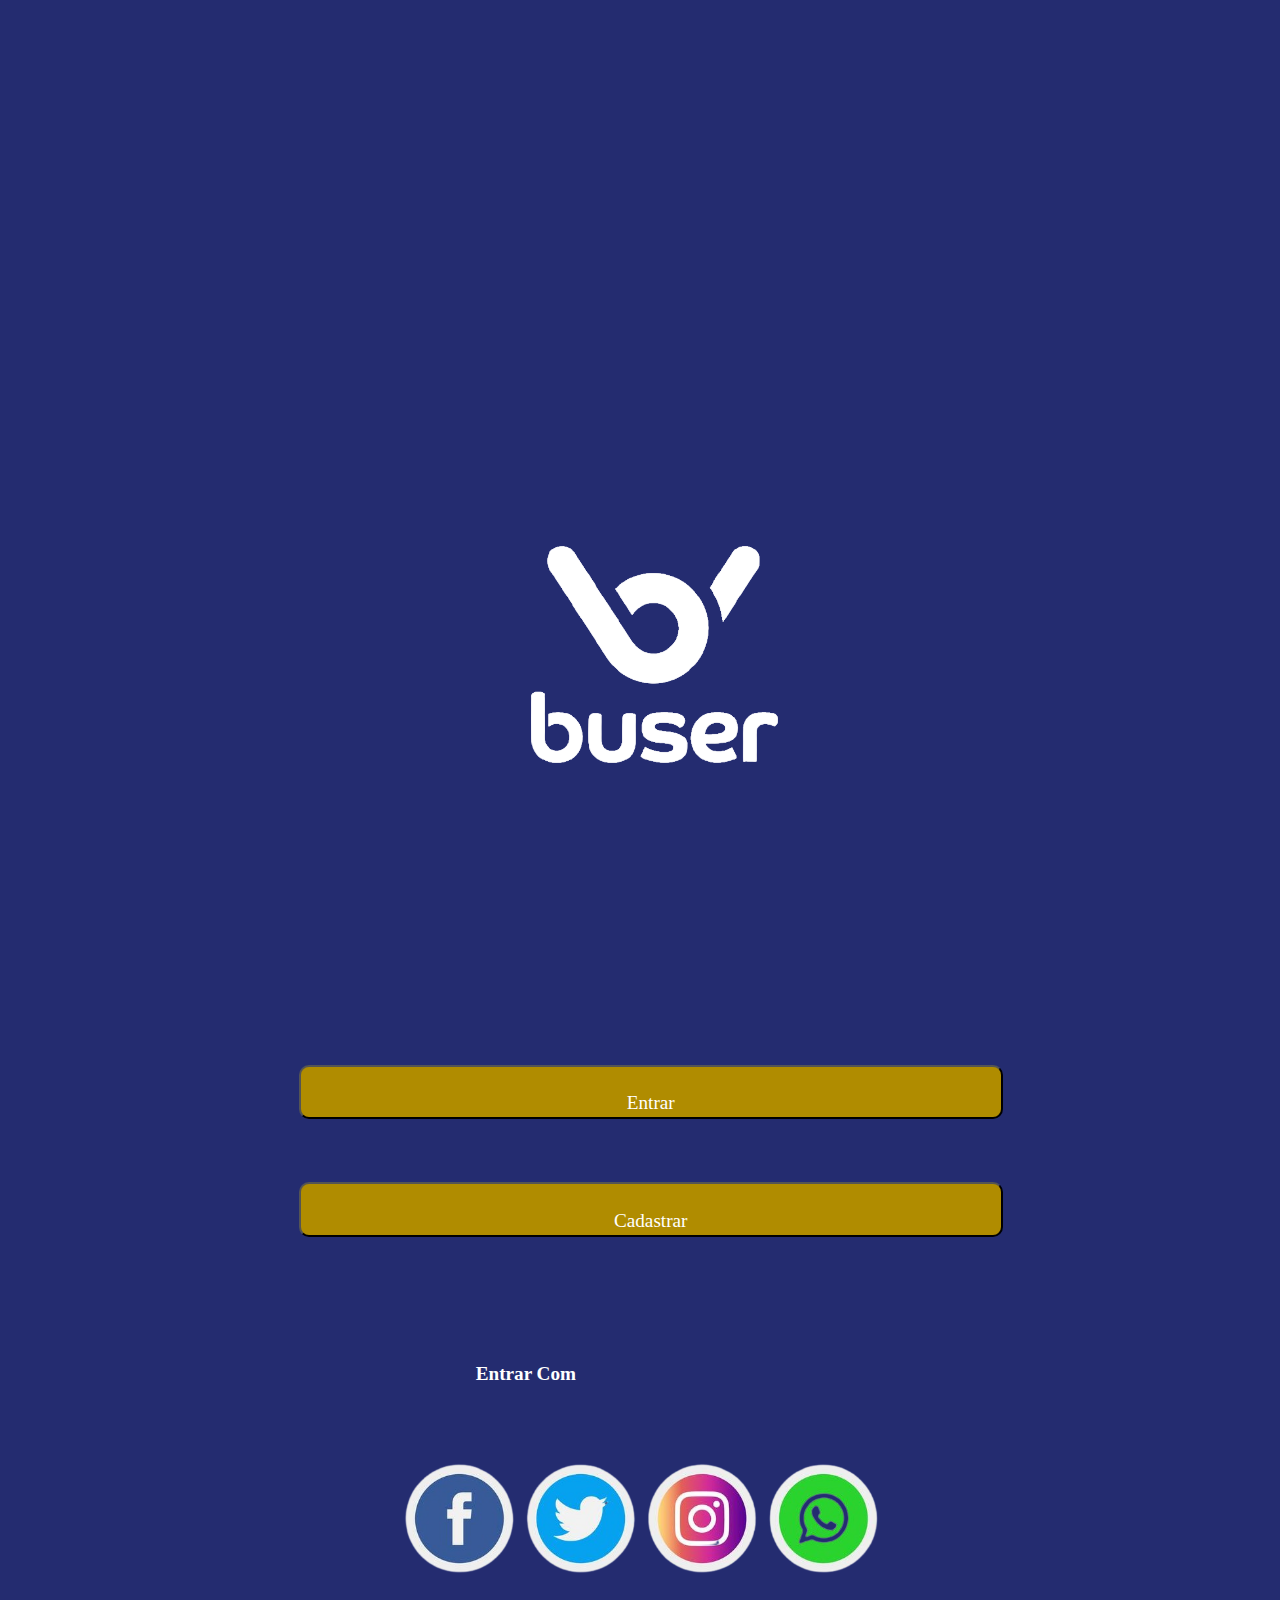
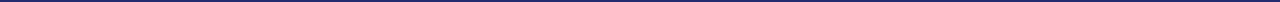
<file: index.html>
<!DOCTYPE html>
<html lang="en">
<head>
    <meta charset="UTF-8">
    <meta http-equiv="X-UA-Compatible" content="IE=edge">
    <meta name="viewport" content="width=device-width, initial-scale=1.0">
    <link rel="stylesheet" href="CSS/style.css">
    <title>Document</title>
</head>
<body>
    <div>
        <img id="img" src="./Imagens/logo-buser-branco-512-removebg-preview.png" alt="Logo">
    </div>
    <div>
        <a href="./index2.html"><button class="btn">Entrar</button></a>
    </div>
    <div>
       <a href="./index3.html"><button class="btn">Cadastrar</button></a> 
    </div>
    <div>
        <h1>Entrar Com</h1>
     <img id="redes"   src="./Imagens/social-media-logos-facebook-twitter-instagram-youtube-flickr-vector-pg-transparent-background-high-resolution-social-media-logos-203118723-removebg-preview.png" alt="Redes sociais">
    </div>
  
</body>
</html>
</file>
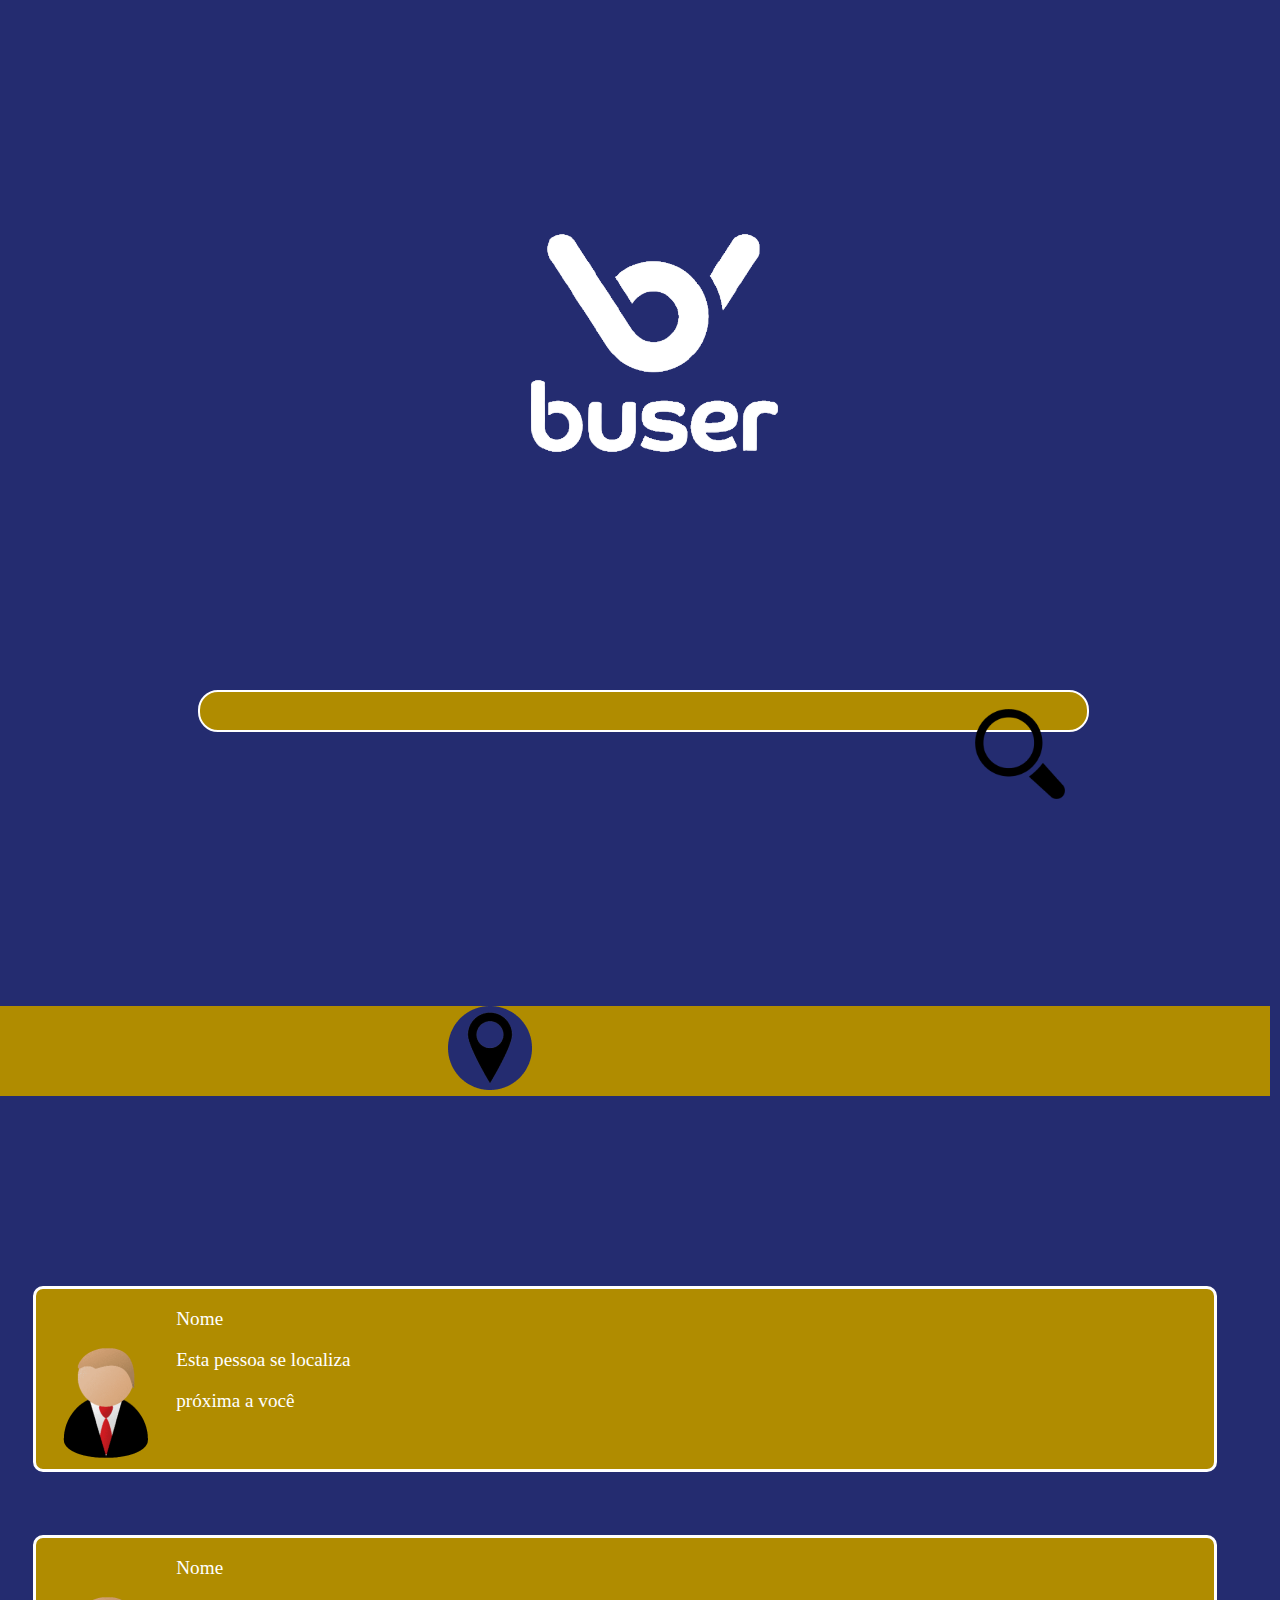
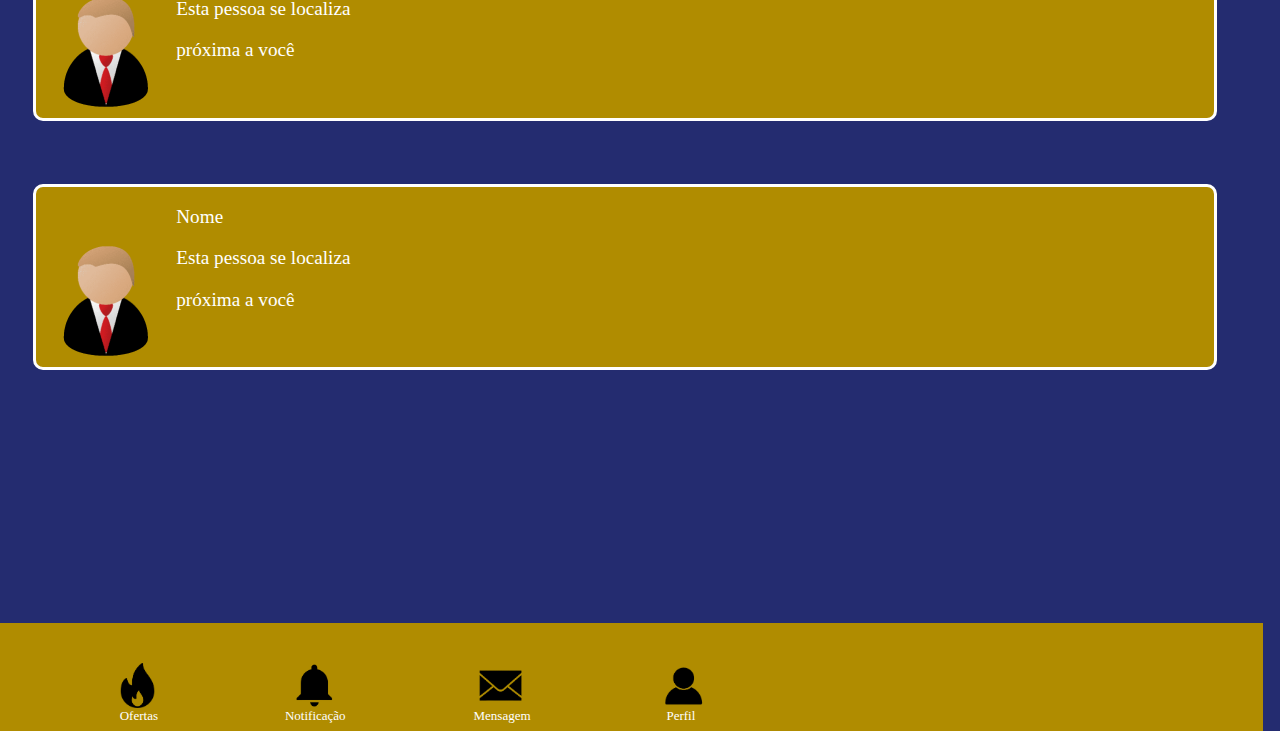
<file: index10.html>
<!DOCTYPE html>
<html lang="en">
<head>
    <meta charset="UTF-8">
    <meta http-equiv="X-UA-Compatible" content="IE=edge">
    <meta name="viewport" content="width=device-width, initial-scale=1.0">
    <link rel="stylesheet" href="CSS/style.css">
    <link rel="stylesheet" href="CSS/style4.css">
    <link rel="stylesheet" href="CSS/style9.css">
</head>
<body>
    <div id="botao">
        <a href="./index4.html"><img id="im" src="./Imagens/logo-buser-branco-512-removebg-preview.png" alt="Logo"></a>
    </div>
       
    <div >
        <input type="text">
        <div>
            <img class="lupa" src="./Imagens/png-clipart-peco-pallet-computer-icons-magnifying-glass-magnifying-glass-magnifier-стекло-removebg-preview.png" alt="lupa" >
        </div>
    </div>
    <div>
      <div id="local">
        <img id="imlo" src="./Imagens/Group 15.png" alt="localização">
      </div>
        <div class="caixaa">
            <img class="pessoa" src="./Imagens/png-transparent-cartoon-heart-person-cartoon-businessperson-male-removebg-preview 1.png" srcset="imagem das pessoas">
                <p class="de">Nome</p>
                <p class="de">Esta pessoa se localiza </p>
                <p class="de">próxima a você </p>
        </div>
        <div class="caixaa">
            <img class="pessoa" src="./Imagens/png-transparent-cartoon-heart-person-cartoon-businessperson-male-removebg-preview 1.png" srcset="imagem das pessoas">
                <p class="de">Nome</p>
                <p class="de">Esta pessoa se localiza </p>
                <p class="de">próxima a você </p>
        </div>
        <div class="caixaa">
            <img class="pessoa" src="./Imagens/png-transparent-cartoon-heart-person-cartoon-businessperson-male-removebg-preview 1.png" srcset="imagem das pessoas">
                <p class="de">Nome</p>
                <p class="de">Esta pessoa se localiza </p>
                <p class="de">próxima a você </p>
        </div>
    </div>
    <div>
        <div id="menu">
            <div class="icon">
                <img class="icon" src="./Imagens/Ofertas.png" alt="ofertas" >
                <p class="es">Ofertas</p>
            </div>
            <div class="icon">
                <img  class="icon" src="./Imagens/notificacao.png" alt="notificacao" >
                <p class="est">Notificação</p>
            </div>
            <div class="icon">
                <img class="icon" src="./Imagens/mensagem.png" alt="mensagem" >
                <p class="est">Mensagem</p>
            </div>
            <div class="icon">  
                <img class="icon" src="./Imagens/perfil.png" alt="perfil" >
                <p class="es">Perfil</p>
            </div>
          
        </div>
    </div>
   
</body>
</html>
</file>
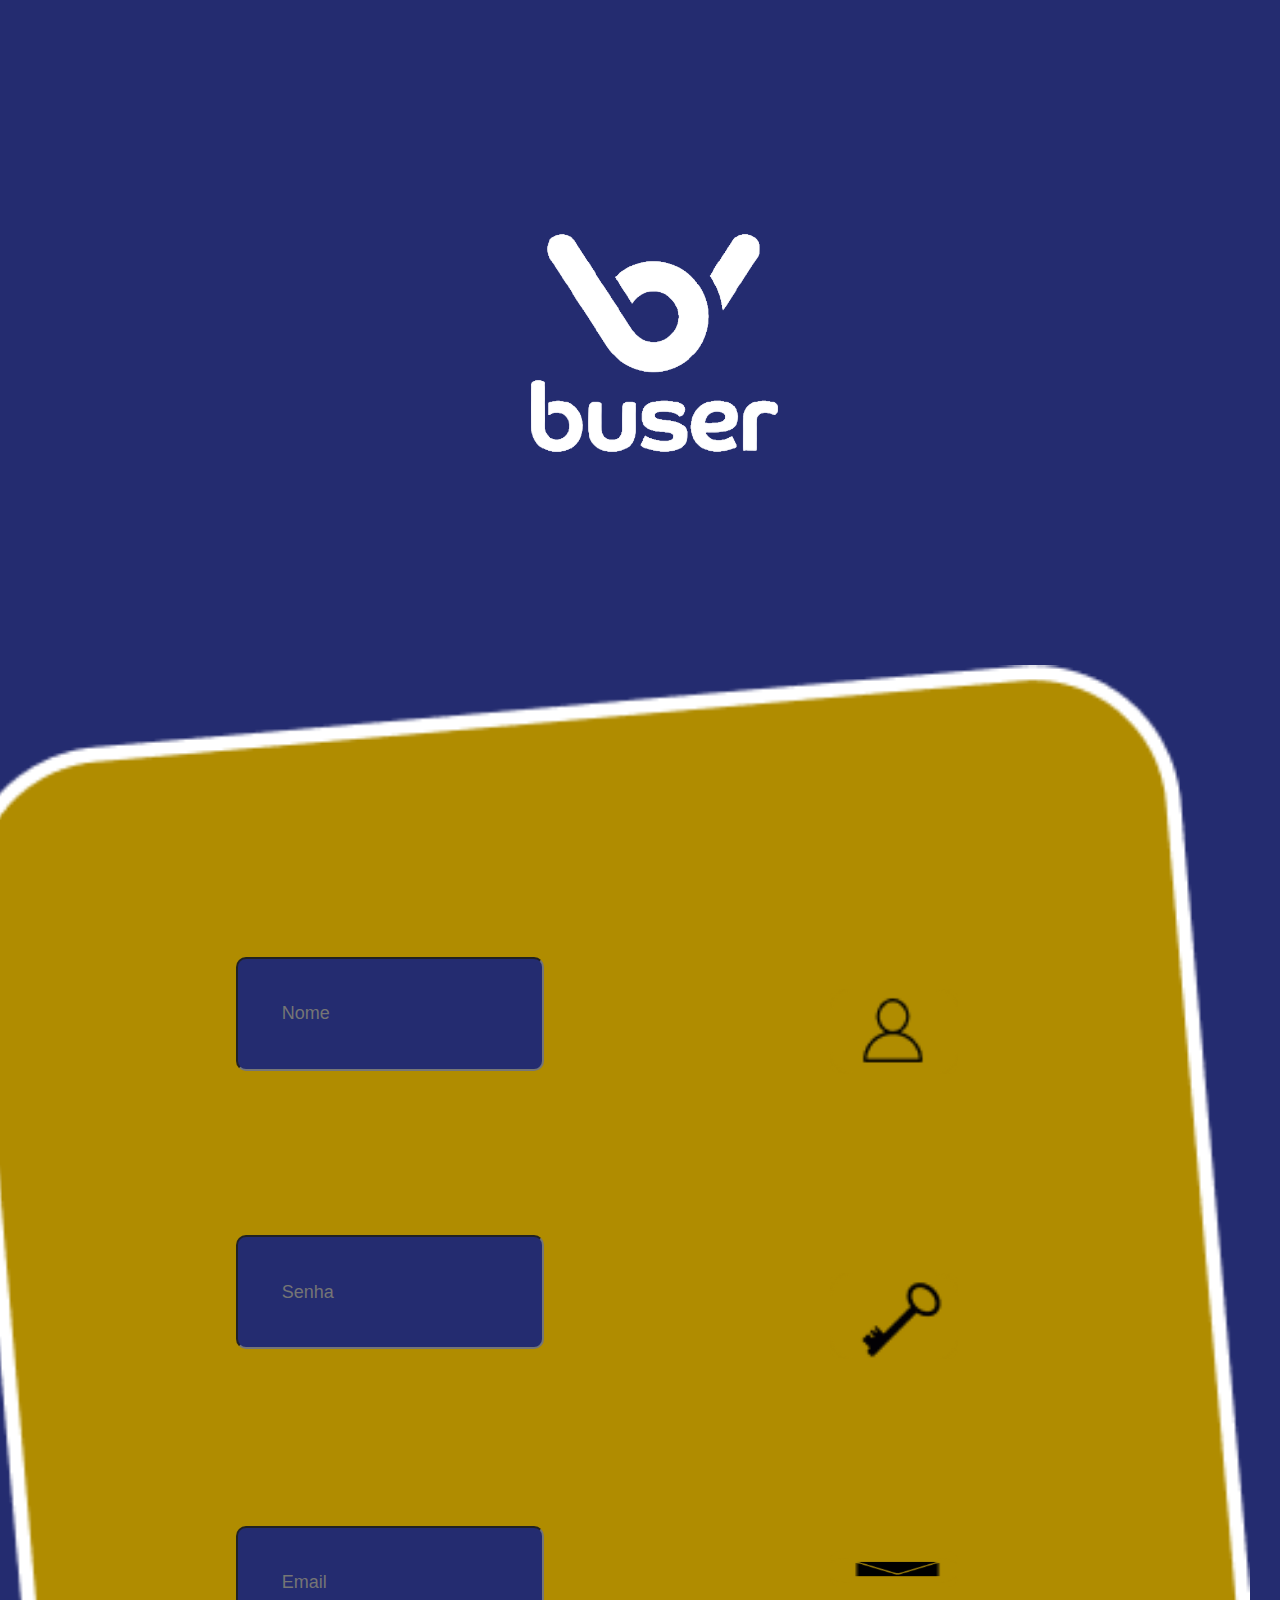
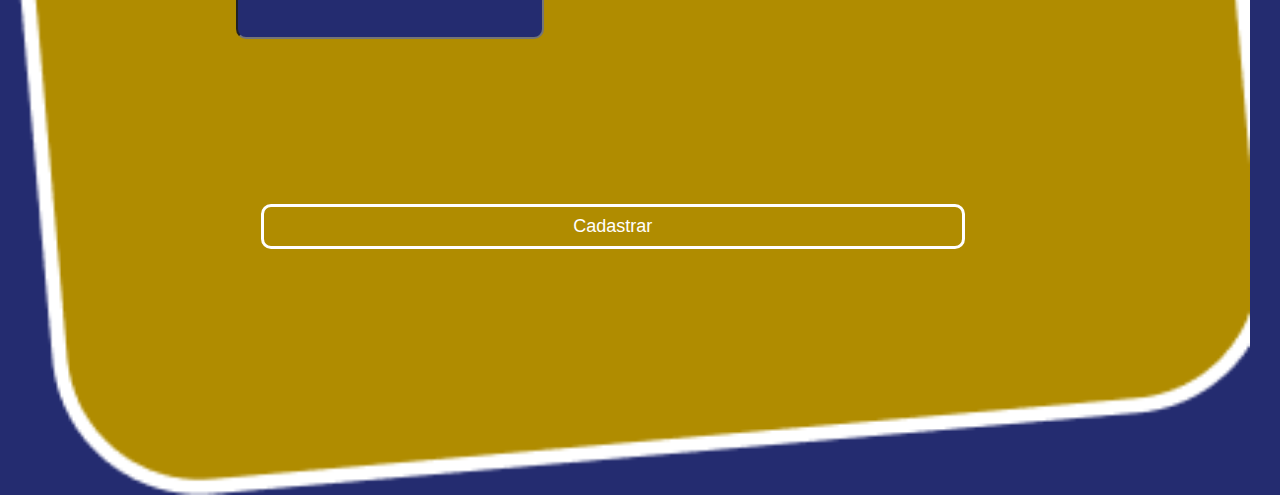
<file: index2.html>
<!DOCTYPE html>
<html lang="en">
<head>
    <meta charset="UTF-8">
    <meta http-equiv="X-UA-Compatible" content="IE=edge">
    <meta name="viewport" content="width=device-width, initial-scale=1.0">
    <link rel="stylesheet" href="CSS/style.css">
    <title>Document</title>
</head>
<body>
    <div id="botao">
        <a href="./index.html"><img id="im" src="./Imagens/logo-buser-branco-512-removebg-preview.png" alt="Logo"></a>
    </div>
    <div>
        <img id="fundo" src="./Imagens/Rectangle 3.png" alt="fundo">
        <div>
            <input id="nome" type="text" placeholder="Nome">
            <img id="figura" src="./Imagens/Group 6.png" alt="figura de pessoa">
        </div>
        <div>
            <input id="senha" type="password" placeholder="Senha">
            <img id="figurase" src="./Imagens/Group 7.png" alt="figura de pessoa">
        </div>
        <div>
            <input id="email" type="email" placeholder="Email">
            <img id="figurae" src="./Imagens/Group 8.png" alt="figura de pessoa">
        </div>
        <div>
            <a href="./index4.html"><button class="button">Cadastrar</button></a>
        </div>


    </div>
</body>
</html>
</file>
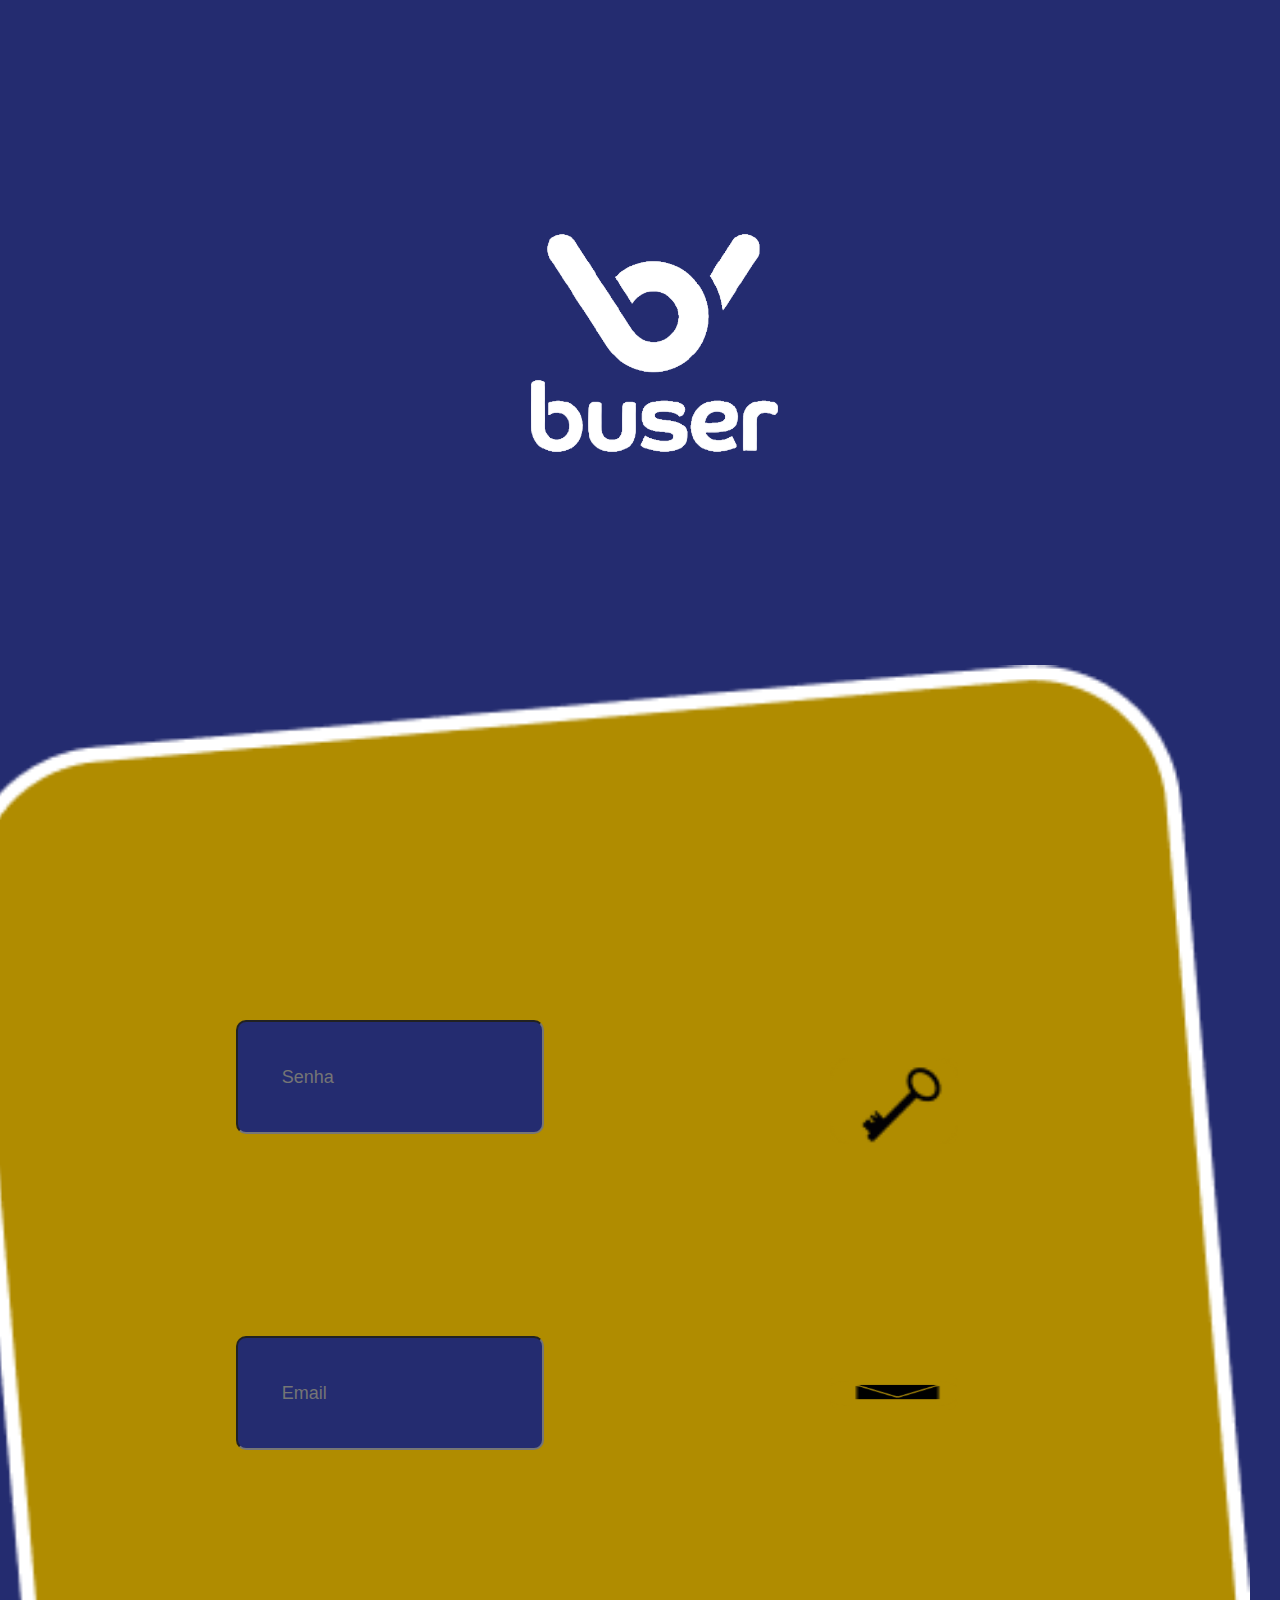
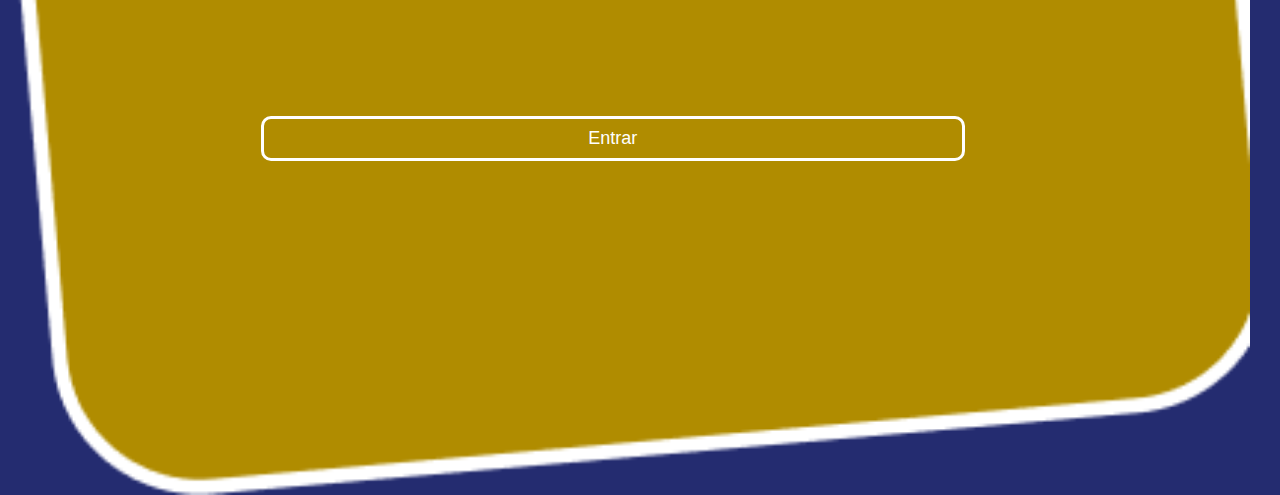
<file: index3.html>
<!DOCTYPE html>
<html lang="en">
<head>
    <meta charset="UTF-8">
    <meta http-equiv="X-UA-Compatible" content="IE=edge">
    <meta name="viewport" content="width=device-width, initial-scale=1.0">
    <link rel="stylesheet" href="CSS/style3.css">
    <link rel="stylesheet" href="CSS/style.css">
    <title>Document</title>
</head>
<body>
    <div id="botao">
        <a href="./index.html"><img id="im" src="./Imagens/logo-buser-branco-512-removebg-preview.png" alt="Logo"></a>
    </div>
    <div>
        <img id="fundo" src="./Imagens/Rectangle 3.png" alt="fundo">
        
    </div>
    
            <div>
                <input id="se"  type="password" placeholder="Senha">
                <img id="fie" src="./Imagens/Group 7.png" alt="figura de pessoa">
            </div>
            <div >
                <input id="em"  type="email" placeholder="Email">
                <img id="fe" src="./Imagens/Group 8.png" alt="figura de pessoa">
            </div>
    
        <div>
            <a href="./index4.html"><button class="but">Entrar</button></a>
        </div>


</body>
</html>
</file>
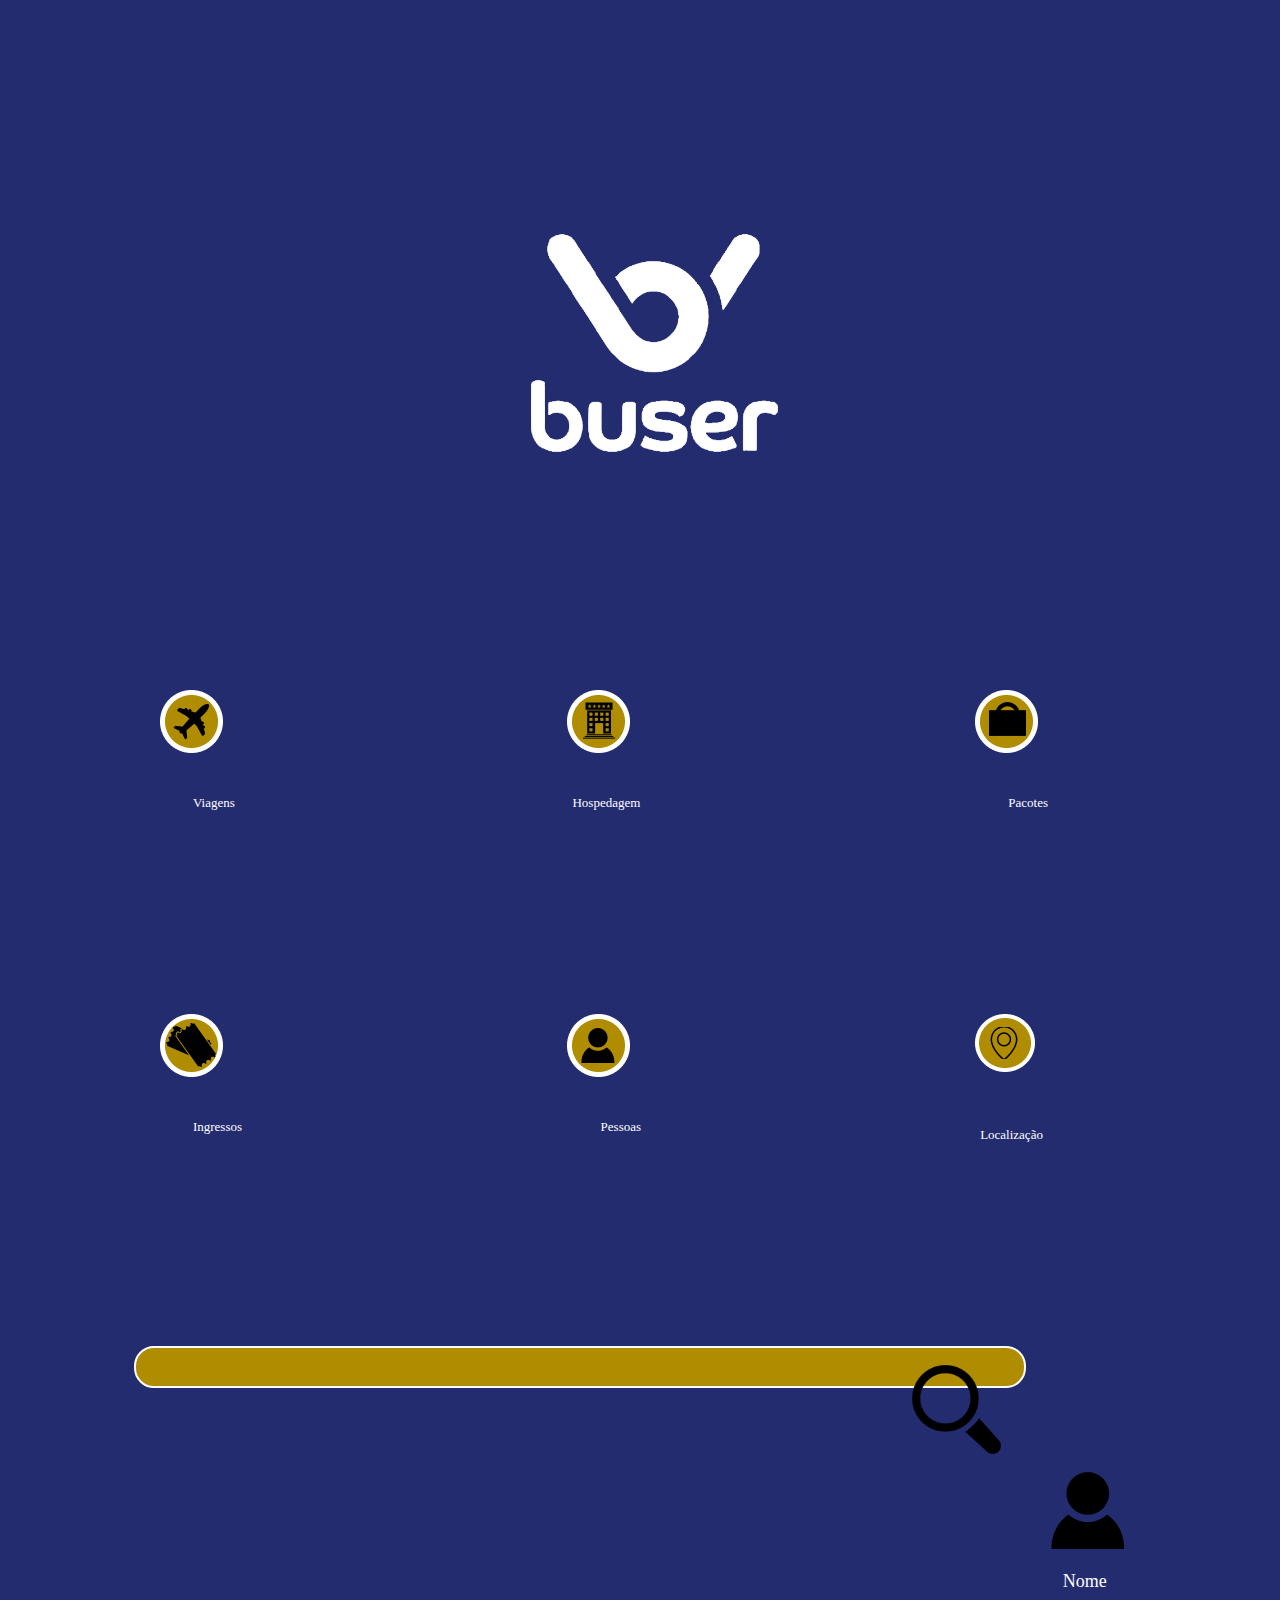
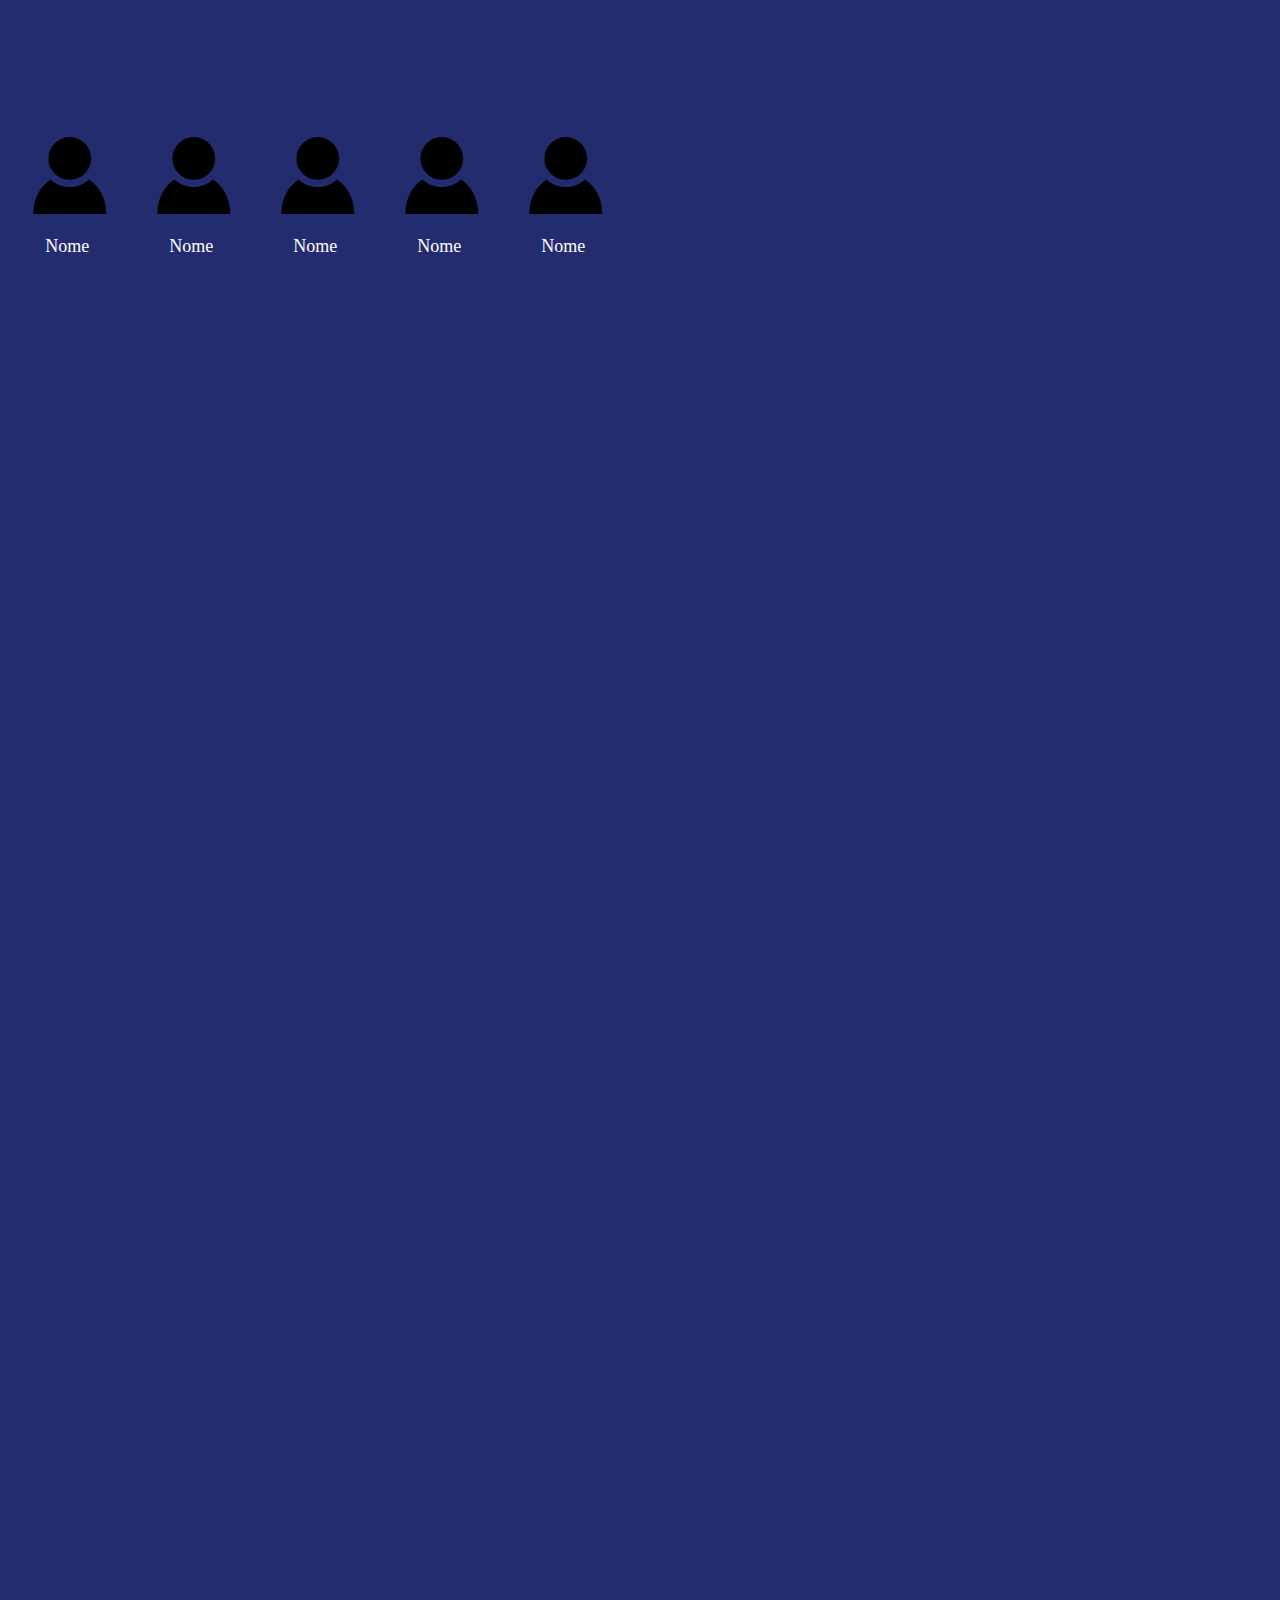
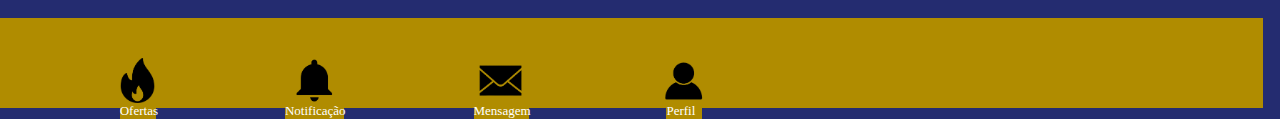
<file: index4.html>
<!DOCTYPE html>
<html lang="en">
<head>
    <meta charset="UTF-8">
    <meta http-equiv="X-UA-Compatible" content="IE=edge">
    <meta name="viewport" content="width=device-width, initial-scale=1.0">
    <link rel="stylesheet" href="CSS/style.css">
    <link rel="stylesheet" href="CSS/style4.css">
    <title>Document</title>
</head>
<body>
    <div id="botao">
        <a href="./index.html"><img id="im" src="./Imagens/logo-buser-branco-512-removebg-preview.png" alt="Logo"></a>
    </div>
    <div>
       <div class="logos">
        <a href="./index5.html"><img src="./Imagens/Viagens.png" alt="logo de viagens"></a>
        <p class="escrita">Viagens</p>
       </div>
       <div class="logos">
       <a href="./index6.html"><img src="./Imagens/Hoteis.png" alt="logo de hoteis"></a> 
        <p class="escritaa">Hospedagem</p>
       </div>
       <div class="logos">
        <a href="./index7.html"><img src="./Imagens/Pacotes.png" alt="logo de pacotes"></a>
        <p class="escrita">Pacotes</p>
       </div>
       <div class="logos">
        <a href="./index8.html"><img src="./Imagens/Ingressos.png" alt="logo de ingressos"></a>
        <p class="escrita">Ingressos</p>
       </div>
       <div class="logos">
        <a href="./index9.html"><img src="./Imagens/Pessoas.png" alt="logo de pessoas"></a>
        <p class="escrita">Pessoas</p>
       </div>
       <div class="logos">
        <a href="./index10.html"><img src="./Imagens/Localização.png" alt="logo de localização"></a>
        <p class="escritas">Localização</p>
       </div>
    </div>
    <div >
        <input type="text">
        <div>
            <img class="lupa" src="./Imagens/png-clipart-peco-pallet-computer-icons-magnifying-glass-magnifying-glass-magnifier-стекло-removebg-preview.png" alt="lupa" >
        </div>
        
    </div>
    <a href="./index9.html"><div>
        <div class="pessoas">
            <img src="./Imagens/png-transparent-computer-icons-user-person-miscellaneous-computer-wallpaper-monochrome-removebg-preview 2.png" alt="pessoas">
            <p class="Nomes">Nome</p>
        </div>
        <div class="pessoas">
            <img src="./Imagens/png-transparent-computer-icons-user-person-miscellaneous-computer-wallpaper-monochrome-removebg-preview 2.png" alt="pessoas">
            <p class="Nomes">Nome</p>
        </div>
        <div class="pessoas">
            <img src="./Imagens/png-transparent-computer-icons-user-person-miscellaneous-computer-wallpaper-monochrome-removebg-preview 2.png" alt="pessoas">
            <p class="Nomes">Nome</p>
        </div>
        <div class="pessoas">
            <img src="./Imagens/png-transparent-computer-icons-user-person-miscellaneous-computer-wallpaper-monochrome-removebg-preview 2.png" alt="pessoas">
             <p class="Nomes">Nome</p>
        </div>
        <div class="pessoas">
            <img src="./Imagens/png-transparent-computer-icons-user-person-miscellaneous-computer-wallpaper-monochrome-removebg-preview 2.png" alt="pessoas">
           <p class="Nomes">Nome</p>
        </div>
        <div class="pessoas">
            <img src="./Imagens/png-transparent-computer-icons-user-person-miscellaneous-computer-wallpaper-monochrome-removebg-preview 2.png" alt="pessoas">
             <p class="Nomes">Nome</p>
        </div>
    </div></a>
    <div>
        <div id="menu">
            <div class="icon">
                <img class="icon" src="./Imagens/Ofertas.png" alt="ofertas" >
                <p class="es">Ofertas</p>
            </div>
            <div class="icon">
                <img  class="icon" src="./Imagens/notificacao.png" alt="notificacao" >
                <p class="est">Notificação</p>
            </div>
            <div class="icon">
                <img class="icon" src="./Imagens/mensagem.png" alt="mensagem" >
                <p class="est">Mensagem</p>
            </div>
            <div class="icon">  
                <img class="icon" src="./Imagens/perfil.png" alt="perfil" >
                <p class="es">Perfil</p>
            </div>
          
        </div>
    </div>
   
</body>
</html>
</file>
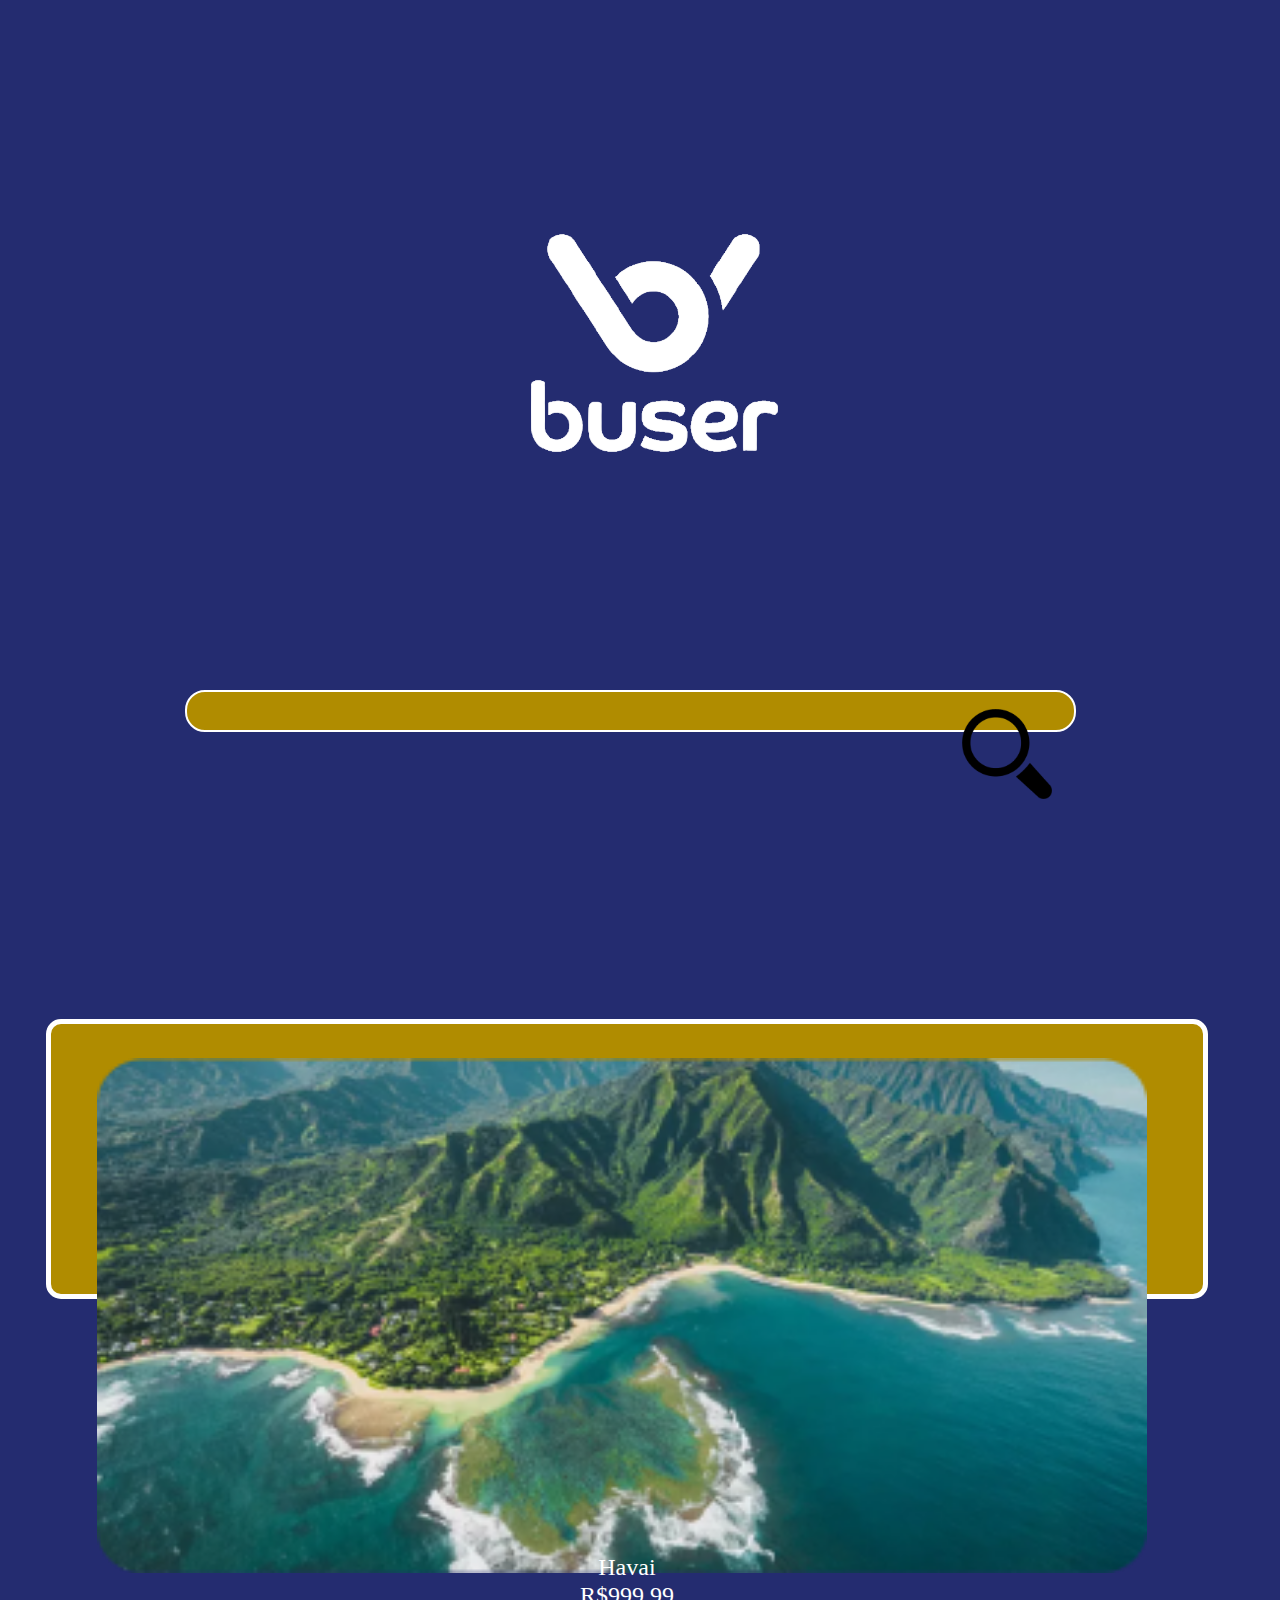
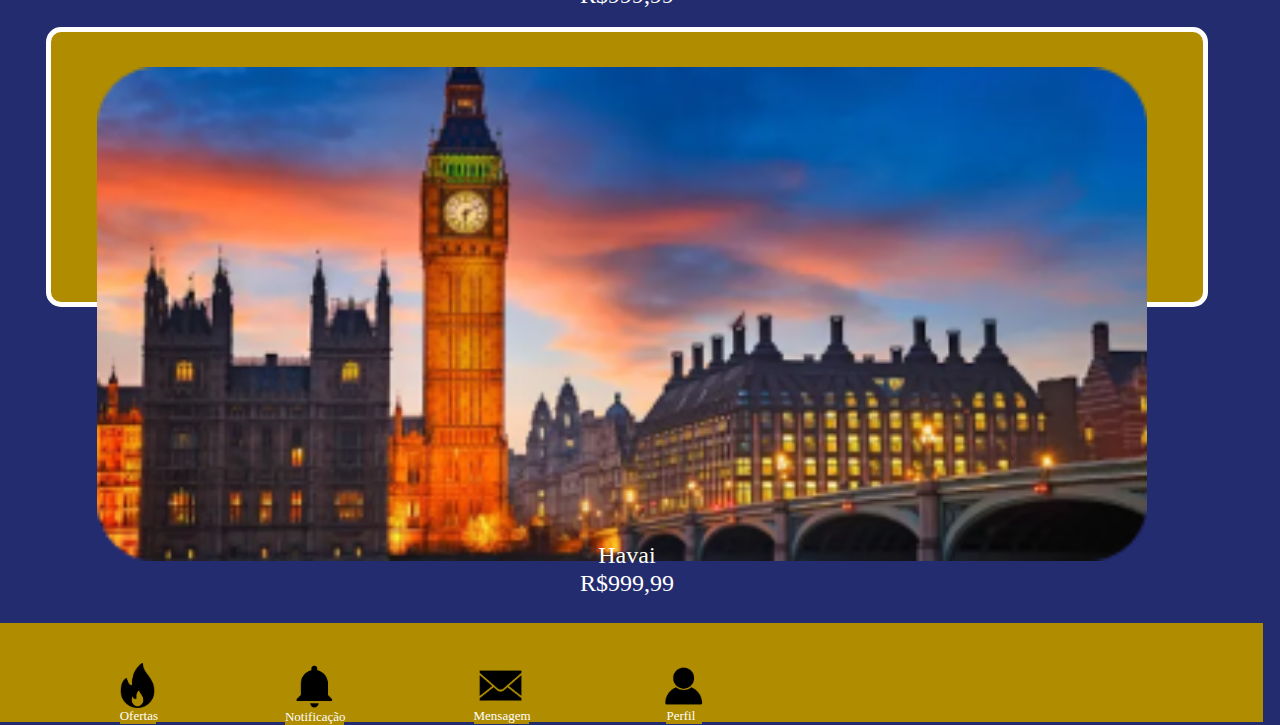
<file: index5.html>
<!DOCTYPE html>
<html lang="en">
<head>
    <meta charset="UTF-8">
    <meta http-equiv="X-UA-Compatible" content="IE=edge">
    <meta name="viewport" content="width=device-width, initial-scale=1.0">
    <link rel="stylesheet" href="CSS/style.css">
    <link rel="stylesheet" href="CSS/style4.css">
    <link rel="stylesheet" href="CSS/style5.css">
</head>
<body>
    <div id="botao">
        <a href="./index4.html"><img id="im" src="./Imagens/logo-buser-branco-512-removebg-preview.png" alt="Logo"></a>
    </div>
       
    <div >
        <input type="text">
        <div>
            <img class="lupa" src="./Imagens/png-clipart-peco-pallet-computer-icons-magnifying-glass-magnifying-glass-magnifier-стекло-removebg-preview.png" alt="lupa" >
        </div>
    </div>
    <div>
        <div class="caixa">
            <img class="viagem" src="./Imagens/image 2.png" srcset="imagem de viagens">
                <p class="des">Havai</p>
                <p class="des">R$999,99</p>
        </div>
        <div class="caixa">
            <img class="viagem" src="./Imagens/image 3.png" srcset="imagem de viagens">
                <p class="des">Havai</p>
                <p class="des">R$999,99</p>
        </div>
    </div>


    <div>
        <div id="menu">
            <div class="icon">
                <img class="icon" src="./Imagens/Ofertas.png" alt="ofertas" >
                <p class="es">Ofertas</p>
            </div>
            <div class="icon">
                <img  class="icon" src="./Imagens/notificacao.png" alt="notificacao" >
                <p class="est">Notificação</p>
            </div>
            <div class="icon">
                <img class="icon" src="./Imagens/mensagem.png" alt="mensagem" >
                <p class="est">Mensagem</p>
            </div>
            <div class="icon">  
                <img class="icon" src="./Imagens/perfil.png" alt="perfil" >
                <p class="es">Perfil</p>
            </div>
          
        </div>
    </div>
   
</body>
</html>
</file>
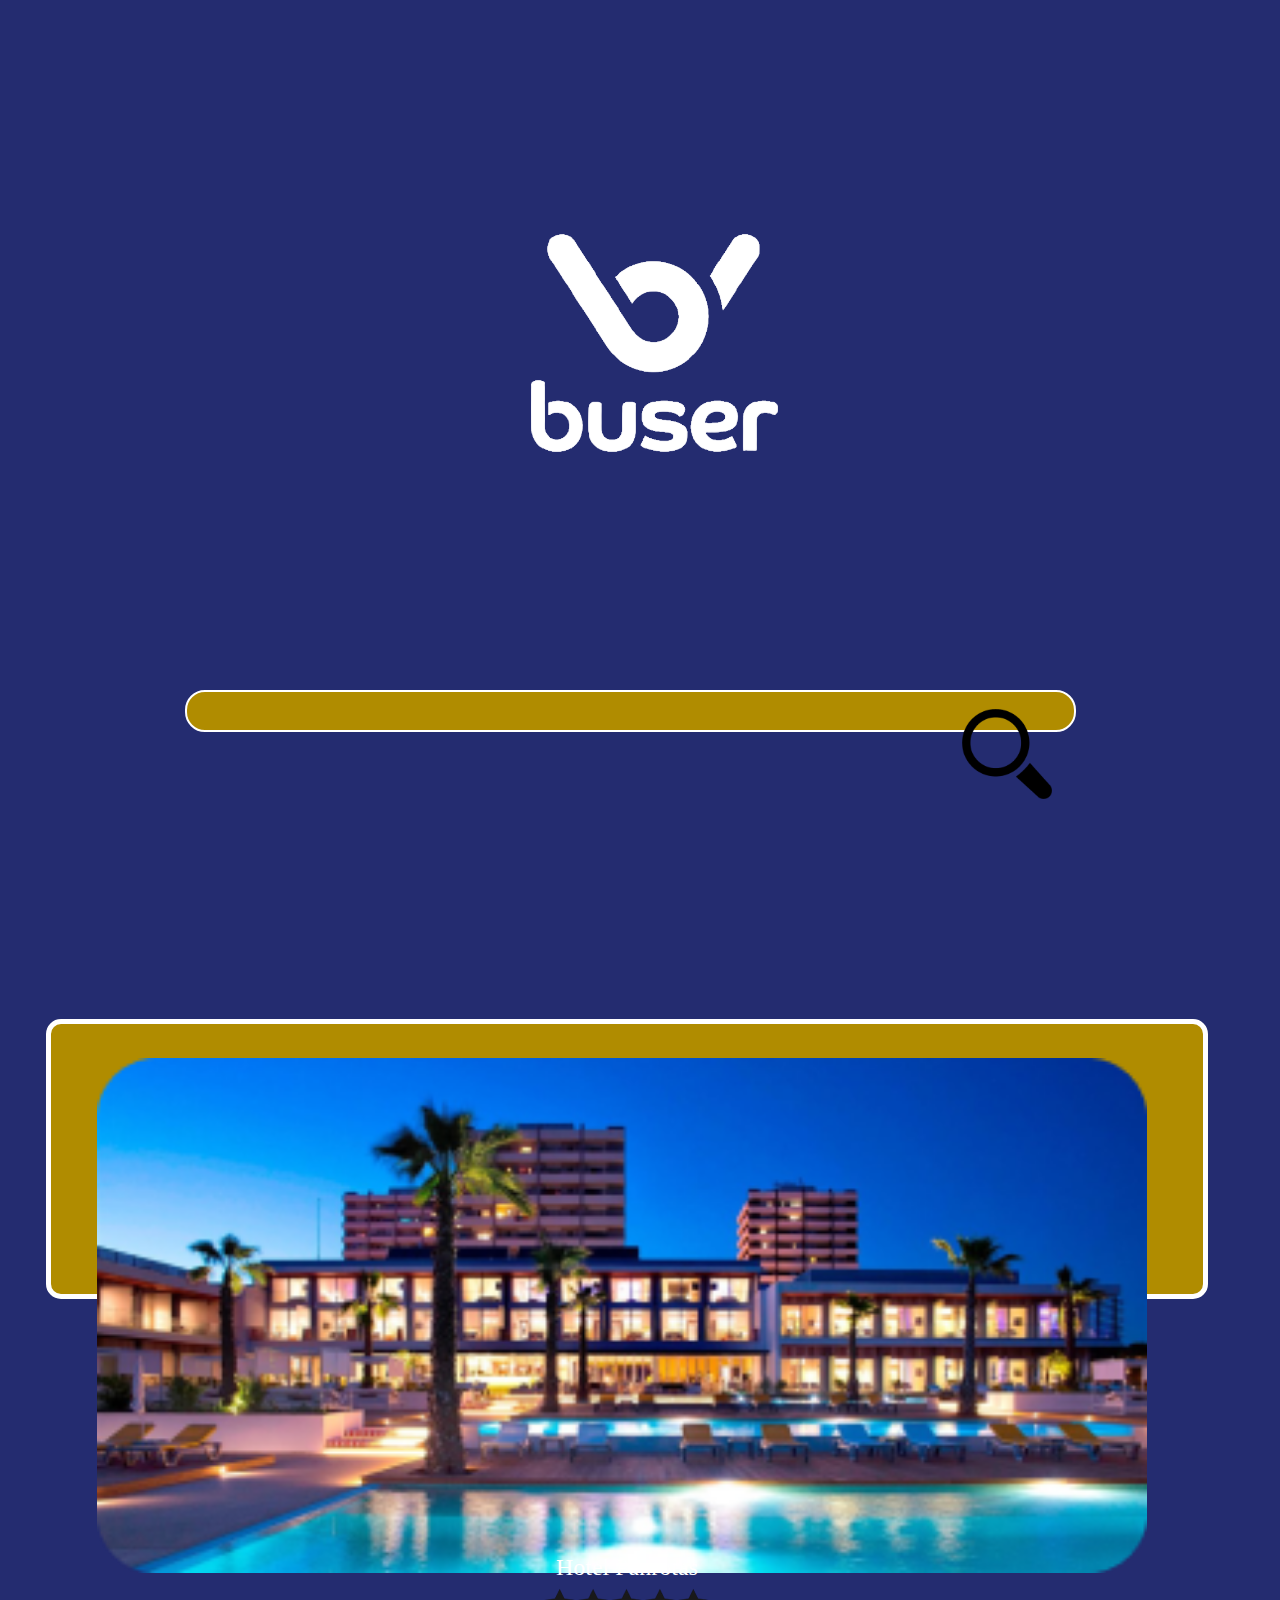
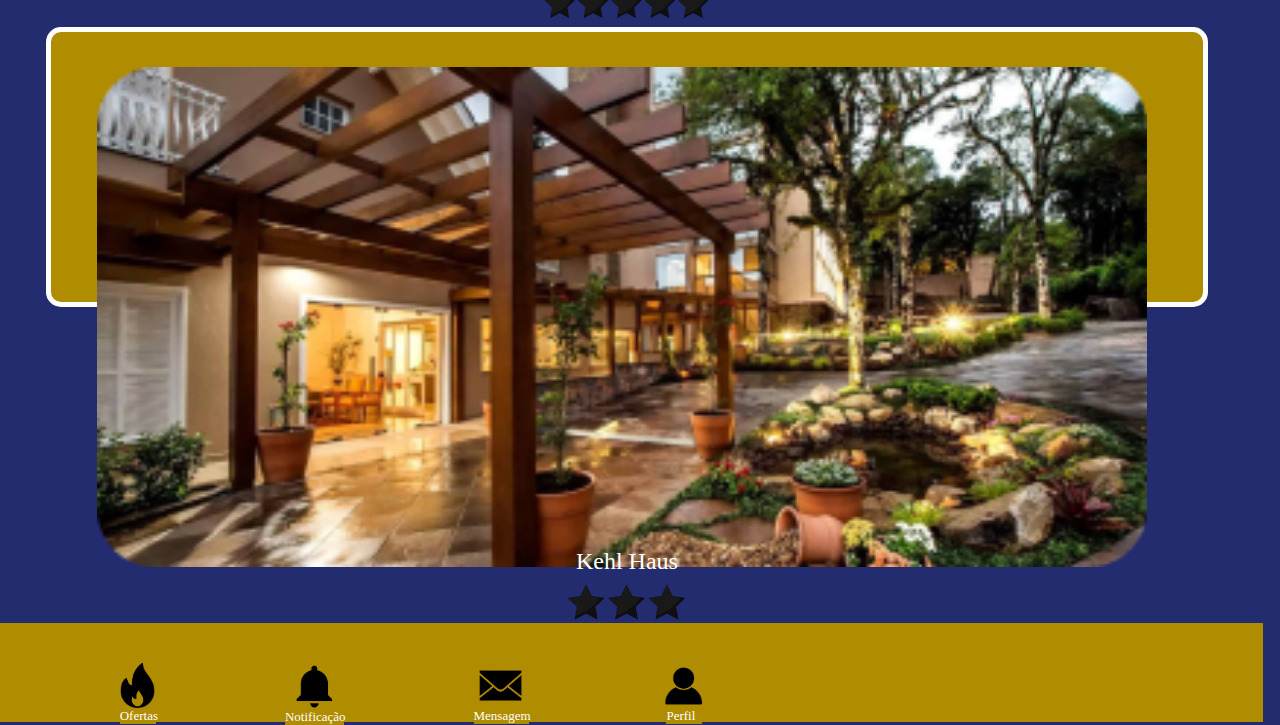
<file: index6.html>
<!DOCTYPE html>
<html lang="en">
<head>
    <meta charset="UTF-8">
    <meta http-equiv="X-UA-Compatible" content="IE=edge">
    <meta name="viewport" content="width=device-width, initial-scale=1.0">
    <link rel="stylesheet" href="CSS/style.css">
    <link rel="stylesheet" href="CSS/style4.css">
    <link rel="stylesheet" href="CSS/style5.css">
</head>
<body>
    <div id="botao">
        <a href="./index4.html"><img id="im" src="./Imagens/logo-buser-branco-512-removebg-preview.png" alt="Logo"></a>
    </div>
       
    <div >
        <input type="text">
        <div>
            <img class="lupa" src="./Imagens/png-clipart-peco-pallet-computer-icons-magnifying-glass-magnifying-glass-magnifier-стекло-removebg-preview.png" alt="lupa" >
        </div>
    </div>
    <div>
        <div class="caixa">
            <img class="viagem" src="./Imagens/image 6.png" srcset="imagem de viagens">
                <p class="des">Hotel Panrotas</p>
                <p class="des"><img src="./Imagens/7500675-cinco-estrelas-qualidade-classificacao-icones-5-estrelas-icone-cinco-estrelas-sinal-classificacao-simbolo-ilustracao-vetor-removebg-preview 1.png" alt="estrelas"></p>
        </div>
        <div class="caixa">
            <img class="viagem" src="./Imagens/image 7.png" srcset="imagem de viagens">
                <p class="des">Kehl Haus</p>
                <p class="des"><img src="./Imagens/7500675-cinco-estrelas-qualidade-classificacao-icones-5-estrelas-icone-cinco-estrelas-sinal-classificacao-simbolo-ilustracao-vetor-removebg-preview 2.png" alt="estrelas" ></p>
        </div>
    </div>


    <div>
        <div id="menu">
            <div class="icon">
                <img class="icon" src="./Imagens/Ofertas.png" alt="ofertas" >
                <p class="es">Ofertas</p>
            </div>
            <div class="icon">
                <img  class="icon" src="./Imagens/notificacao.png" alt="notificacao" >
                <p class="est">Notificação</p>
            </div>
            <div class="icon">
                <img class="icon" src="./Imagens/mensagem.png" alt="mensagem" >
                <p class="est">Mensagem</p>
            </div>
            <div class="icon">  
                <img class="icon" src="./Imagens/perfil.png" alt="perfil" >
                <p class="es">Perfil</p>
            </div>
          
        </div>
    </div>
   
</body>
</html>
</file>
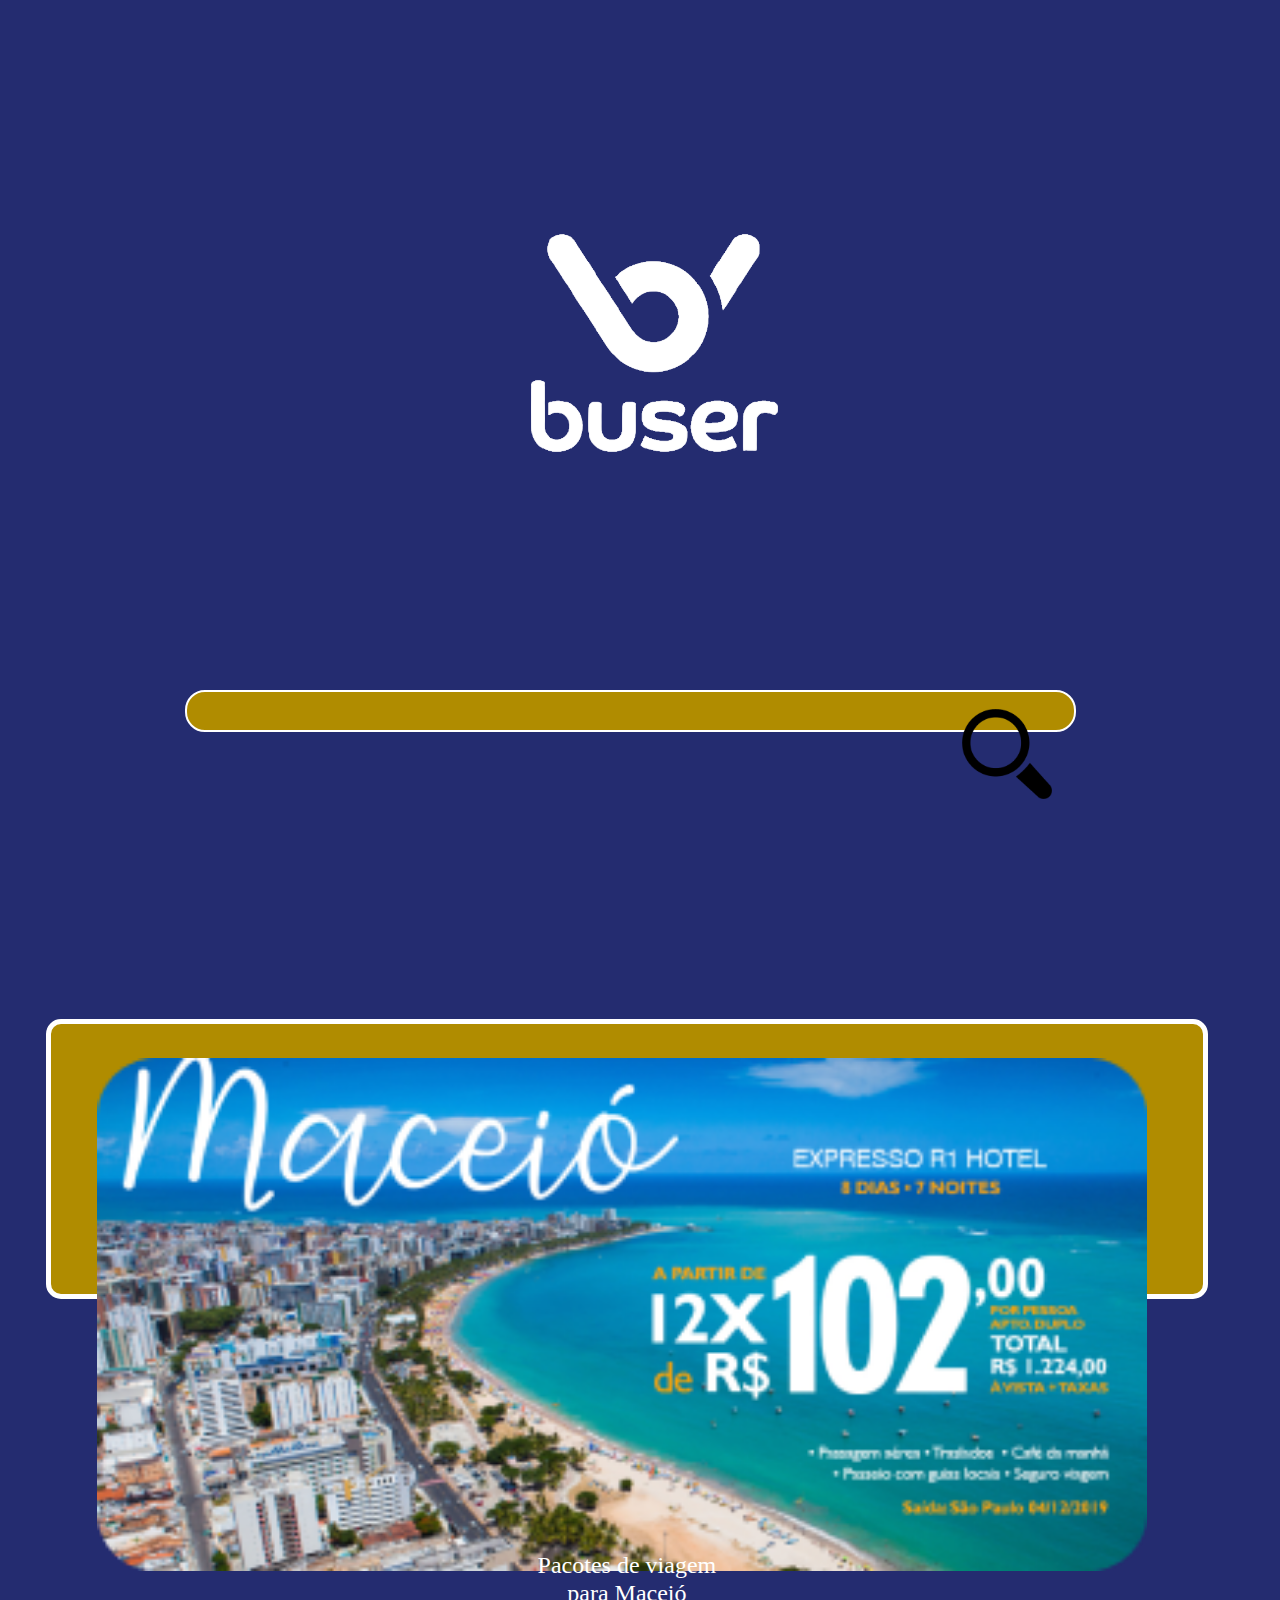
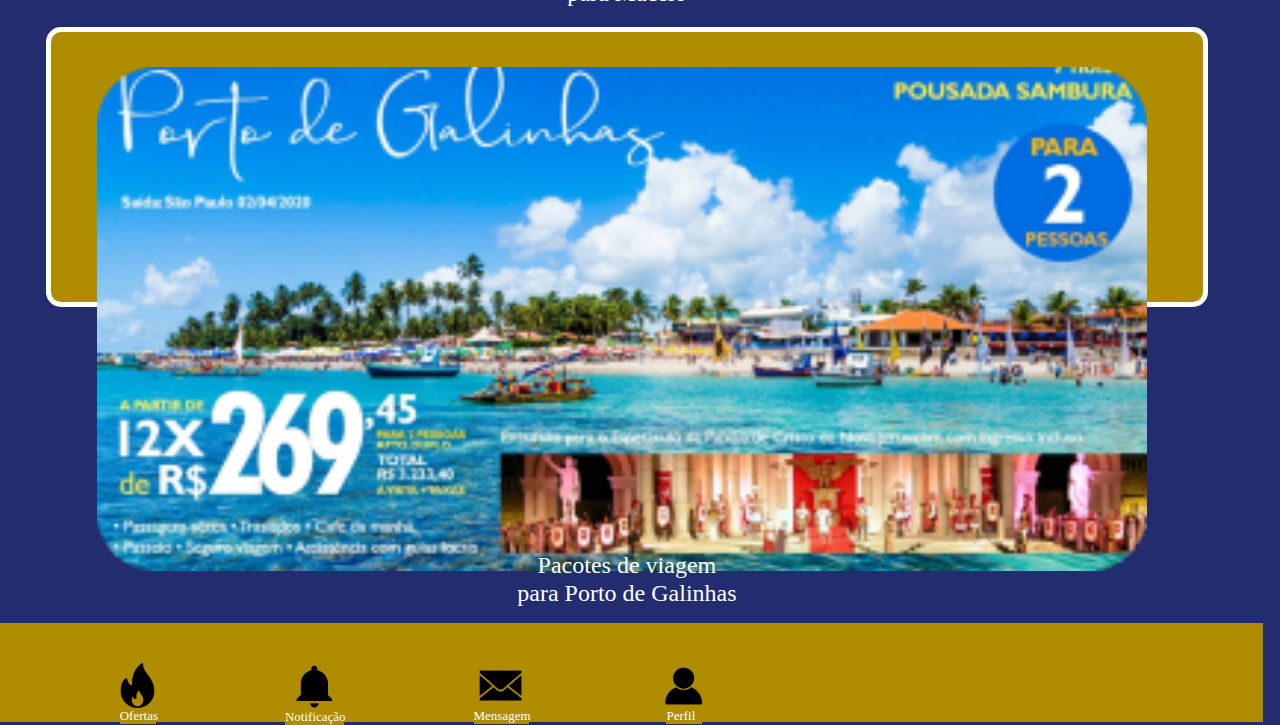
<file: index7.html>
<!DOCTYPE html>
<html lang="en">
<head>
    <meta charset="UTF-8">
    <meta http-equiv="X-UA-Compatible" content="IE=edge">
    <meta name="viewport" content="width=device-width, initial-scale=1.0">
    <link rel="stylesheet" href="CSS/style.css">
    <link rel="stylesheet" href="CSS/style4.css">
    <link rel="stylesheet" href="CSS/style5.css">
</head>
<body>
    <div id="botao">
        <a href="./index4.html"><img id="im" src="./Imagens/logo-buser-branco-512-removebg-preview.png" alt="Logo"></a>
    </div>
       
    <div >
        <input type="text">
        <div>
            <img class="lupa" src="./Imagens/png-clipart-peco-pallet-computer-icons-magnifying-glass-magnifying-glass-magnifier-стекло-removebg-preview.png" alt="lupa" >
        </div>
    </div>
    <div>
        <div class="caixa">
            <img class="viagem" src="./Imagens/image 8.png" srcset="imagem de viagens">
                <p class="des">Pacotes de viagem</p>
                <p class="des">para Maceió</p>
        </div>
        <div class="caixa">
            <img class="viagem" src="./Imagens/image 9.png" srcset="imagem de viagens">
                <p class="des">Pacotes de viagem</p>
                <p class="des">para Porto de Galinhas</p>
        </div>
    </div>
    <div>
        <div id="menu">
            <div class="icon">
                <img class="icon" src="./Imagens/Ofertas.png" alt="ofertas" >
                <p class="es">Ofertas</p>
            </div>
            <div class="icon">
                <img  class="icon" src="./Imagens/notificacao.png" alt="notificacao" >
                <p class="est">Notificação</p>
            </div>
            <div class="icon">
                <img class="icon" src="./Imagens/mensagem.png" alt="mensagem" >
                <p class="est">Mensagem</p>
            </div>
            <div class="icon">  
                <img class="icon" src="./Imagens/perfil.png" alt="perfil" >
                <p class="es">Perfil</p>
            </div>
          
        </div>
    </div>
   
</body>
</html>
</file>
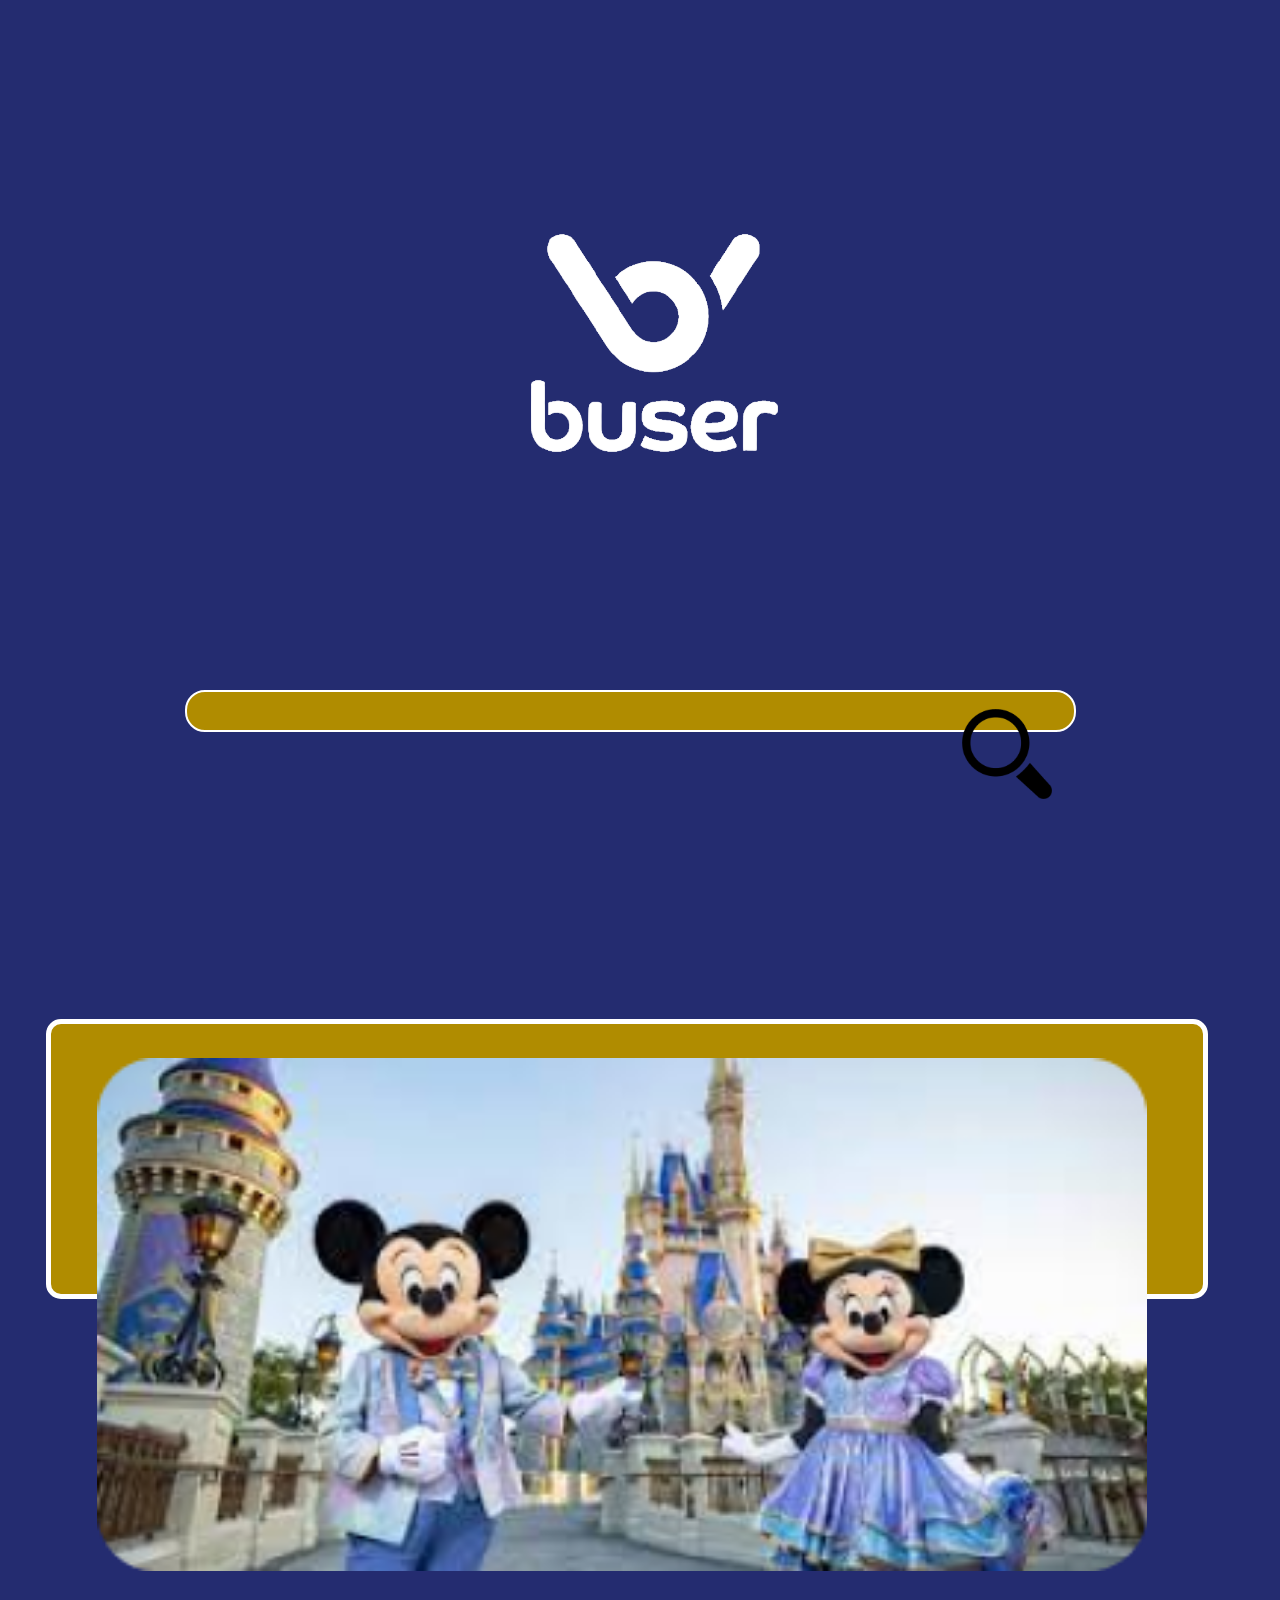
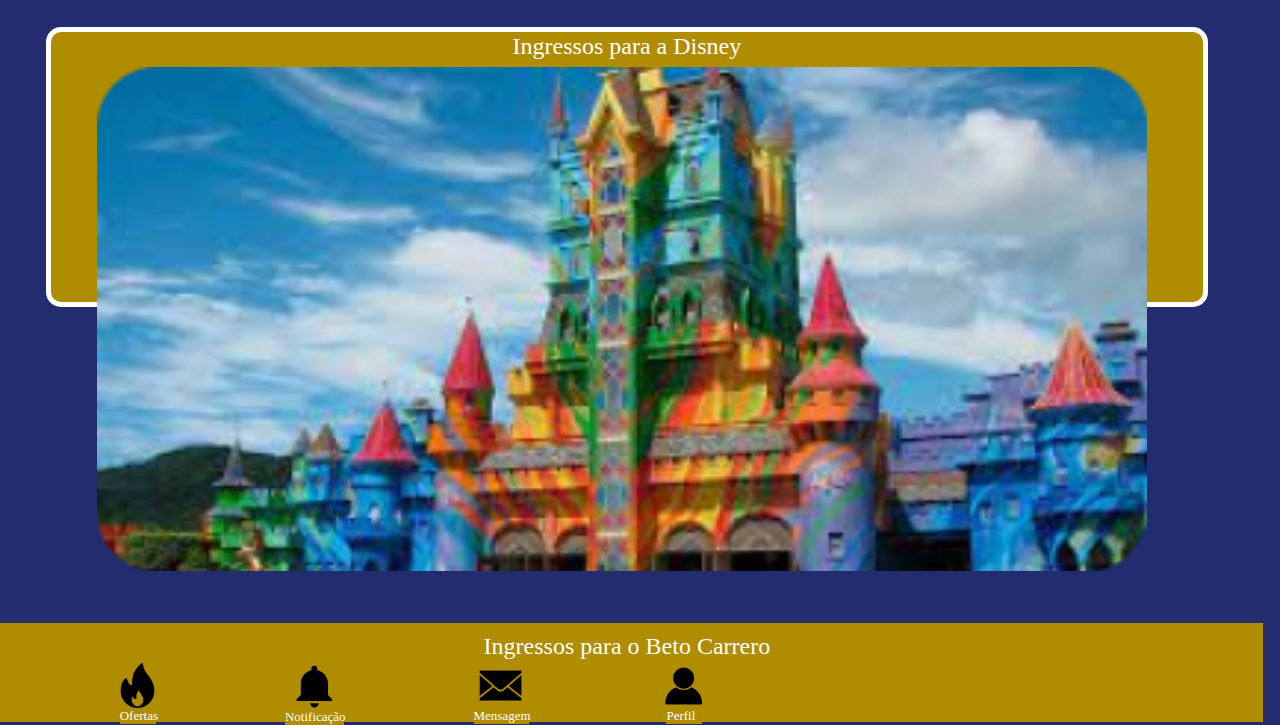
<file: index8.html>
<!DOCTYPE html>
<html lang="en">
<head>
    <meta charset="UTF-8">
    <meta http-equiv="X-UA-Compatible" content="IE=edge">
    <meta name="viewport" content="width=device-width, initial-scale=1.0">
    <link rel="stylesheet" href="CSS/style.css">
    <link rel="stylesheet" href="CSS/style4.css">
    <link rel="stylesheet" href="CSS/style5.css">
</head>
<body>
    <div id="botao">
        <a href="./index4.html"><img id="im" src="./Imagens/logo-buser-branco-512-removebg-preview.png" alt="Logo"></a>
    </div>
       
    <div >
        <input type="text">
        <div>
            <img class="lupa" src="./Imagens/png-clipart-peco-pallet-computer-icons-magnifying-glass-magnifying-glass-magnifier-стекло-removebg-preview.png" alt="lupa" >
        </div>
    </div>
    <div>
        <div class="caixa">
            <img class="viagem" src="./Imagens/Ingressos1.png" srcset="imagem de viagens">
                <p class="de">Ingressos para a Disney</p>
        </div>
        <div class="caixa">
            <img class="viagem" src="./Imagens/Ingressos2.png" srcset="imagem de viagens">
                <p class="de">Ingressos para o Beto Carrero</p>
        </div>
    </div>
    <div>
        <div id="menu">
            <div class="icon">
                <img class="icon" src="./Imagens/Ofertas.png" alt="ofertas" >
                <p class="es">Ofertas</p>
            </div>
            <div class="icon">
                <img  class="icon" src="./Imagens/notificacao.png" alt="notificacao" >
                <p class="est">Notificação</p>
            </div>
            <div class="icon">
                <img class="icon" src="./Imagens/mensagem.png" alt="mensagem" >
                <p class="est">Mensagem</p>
            </div>
            <div class="icon">  
                <img class="icon" src="./Imagens/perfil.png" alt="perfil" >
                <p class="es">Perfil</p>
            </div>
          
        </div>
    </div>
   
</body>
</html>
</file>
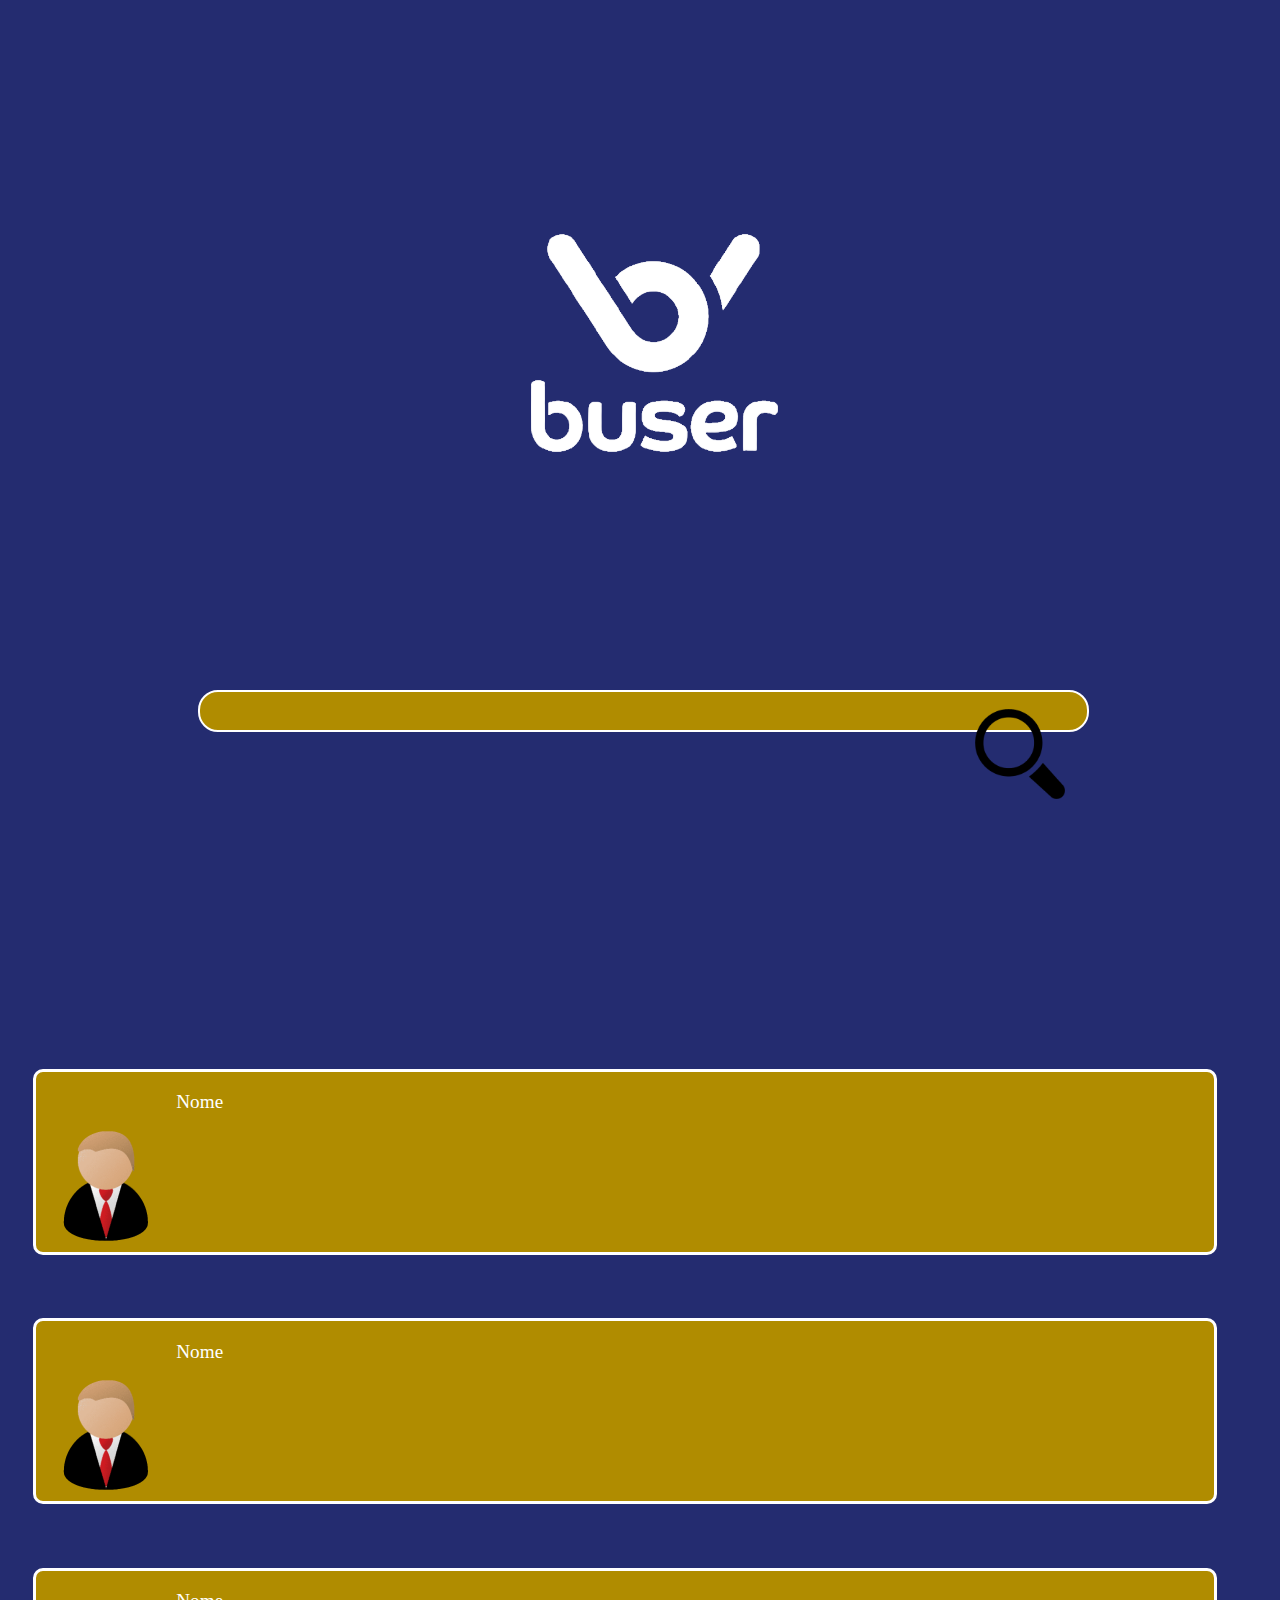
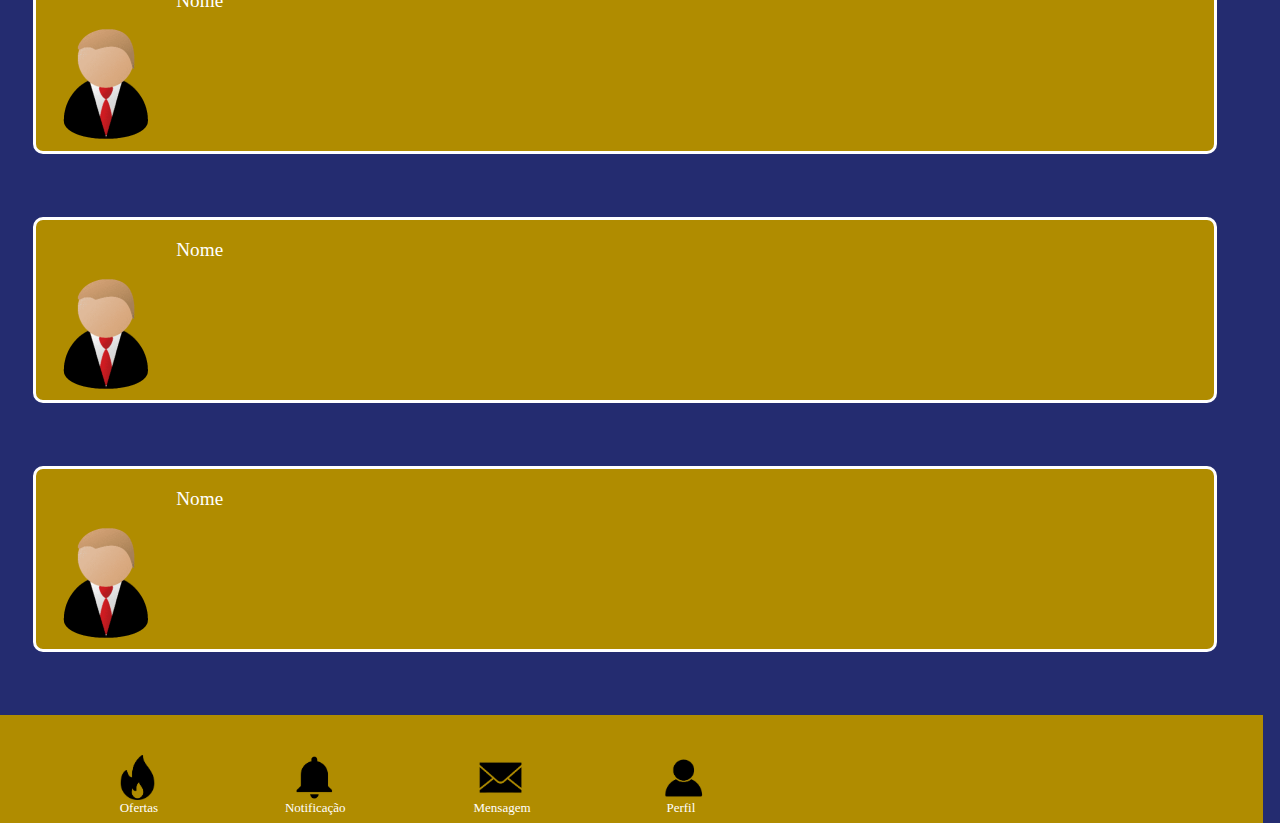
<file: index9.html>
<!DOCTYPE html>
<html lang="en">
<head>
    <meta charset="UTF-8">
    <meta http-equiv="X-UA-Compatible" content="IE=edge">
    <meta name="viewport" content="width=device-width, initial-scale=1.0">
    <link rel="stylesheet" href="CSS/style.css">
    <link rel="stylesheet" href="CSS/style4.css">
    <link rel="stylesheet" href="CSS/style9.css">
</head>
<body>
    <div id="botao">
        <a href="./index4.html"><img id="im" src="./Imagens/logo-buser-branco-512-removebg-preview.png" alt="Logo"></a>
    </div>
       
    <div >
        <input type="text">
        <div>
            <img class="lupa" src="./Imagens/png-clipart-peco-pallet-computer-icons-magnifying-glass-magnifying-glass-magnifier-стекло-removebg-preview.png" alt="lupa" >
        </div>
    </div>
    <div>
        <div class="caixa">
            <img class="pessoa" src="./Imagens/png-transparent-cartoon-heart-person-cartoon-businessperson-male-removebg-preview 1.png" srcset="imagem das pessoas">
                <p class="de">Nome</p>
        </div>
        <div class="caixa">
            <img class="pessoa" src="./Imagens/png-transparent-cartoon-heart-person-cartoon-businessperson-male-removebg-preview 1.png" srcset="imagem das pessoas">
                <p class="de">Nome</p>
        </div>
        <div class="caixa">
            <img class="pessoa" src="./Imagens/png-transparent-cartoon-heart-person-cartoon-businessperson-male-removebg-preview 1.png" srcset="imagem das pessoas">
                <p class="de">Nome</p>
        </div>
        <div class="caixa">
            <img class="pessoa" src="./Imagens/png-transparent-cartoon-heart-person-cartoon-businessperson-male-removebg-preview 1.png" srcset="imagem das pessoas">
                <p class="de">Nome</p>
        </div>
        <div class="caixa">
            <img class="pessoa" src="./Imagens/png-transparent-cartoon-heart-person-cartoon-businessperson-male-removebg-preview 1.png" srcset="imagem das pessoas">
                <p class="de">Nome</p>
        </div>
    </div>
    <div>
        <div id="menu">
            <div class="icon">
                <img class="icon" src="./Imagens/Ofertas.png" alt="ofertas" >
                <p class="es">Ofertas</p>
            </div>
            <div class="icon">
                <img  class="icon" src="./Imagens/notificacao.png" alt="notificacao" >
                <p class="est">Notificação</p>
            </div>
            <div class="icon">
                <img class="icon" src="./Imagens/mensagem.png" alt="mensagem" >
                <p class="est">Mensagem</p>
            </div>
            <div class="icon">  
                <img class="icon" src="./Imagens/perfil.png" alt="perfil" >
                <p class="es">Perfil</p>
            </div>
          
        </div>
    </div>
   
</body>
</html>
</file>
<file: CSS/style.css>
body{
    background-color: #242C70;
}
#img{
    width: 22vw;
    margin-left: 40%;
    margin-top: 40%;
    margin-bottom: 16%;
}
#im{
    width: 22vw;
    margin-left: 40%;
    margin-top: 13%;
    margin-bottom: 16%;
}
.btn{
    padding: 2%;
    width: 55vw;
    height: 5vh;
    margin-left: 23%;
    margin-top: 5%;
    border-radius: 10px;
    background-color:  #B08C00;
    color:#fff;
    font-family:'Times New Roman', Times, serif;
    font-size: 1.2rem;
}
#botao{
    margin-top: -15%;
    margin-top: 3%;
}
h1{
    color: #fff;
    font-size: 1.2rem;
    margin-left: 37%;
    margin-top: 10%;
}
#redes{
    width: 40vw;
    margin-top: 5%;
    margin-left: 30%;
}
#fundo{
    width: 99vw;
    margin-left: -2%;
    float: left;
    margin-top: -2%;
}
#nome{
    margin-top: -90%;
    padding: 3.5%;
    width: 24vh;
   border-radius: 10px;
    margin-left: 18%;
    float: left;
    font-size: large;
    background-color: #242C70;
}
#figura{
    float: left;
    background-color:#B08C00;
    margin-top: -87.5%;
    border-radius: 10px;
    width: 10VW;
    margin-left: 65%;
}
#figurase{
    float: left;
    background-color:#B08C00;
    margin-top: -65%;
    border-radius: 10px;
    width: 10VW;
    margin-left: 65%;
}
#senha{
    margin-top: -68%;
    padding: 3.5%;
    width: 24vh;
   border-radius: 10px;
    margin-left: 18%;
    float: left;
    font-size: large;
    background-color: #242C70;
}
#email{
    margin-top: -45%;
    padding: 3.5%;
    width: 24vh;
   border-radius: 10px;
    margin-left: 18%;
    float: left;
    font-size: large;
    background-color: #242C70;
}
#figurae{
    float: left;
    background-color:#B08C00;
    margin-top: -43%;
    border-radius: 10px;
    width: 10VW;
    height: 4vh;
    margin-left: 65%;
}
.button{
    float: left;
    background-color: #B08C00;
    border-radius: 10px;
    border: #fff solid 3px;
    margin-top: -23%;
    width: 55vw;
    height: 5vh;
    color: #fff;
    font-size: large;
    font-family: 'Lucida Sans', 'Lucida Sans Regular', 'Lucida Grande', 'Lucida Sans Unicode', Geneva, Verdana, sans-serif;
    margin-left: 20%;
}
</file>
<file: CSS/style4.css>
.logos{
    float: left;
    margin-left: 12%;
    margin-bottom: 15%;
}
.escrita{
    color: #fff;
    font-size: small;
    margin-left: 13%;
    width: 20vw;
    margin-top: 15%;
}
.escritas{
    color: #fff;
    font-size: small;
    margin-left: 2%;
    width: 20vw;
    margin-top: 20%;
}
.escritaa{
    color: #fff;
    font-size: small;
    margin-left: 2%;
    width: 20vw;
    margin-top: 15%;
}
input{
    width: 69vw;
    height: 4vh;
    border-radius:20px;
    margin-left: 7%;
    border: #fff solid 2px;
    margin-left: 10%;
    font-size: large;
    float: left;
    background-color: #B08C00;
}
.lupa{
    width: 7vw;
    margin-left: -9%;
    float: left;
    margin-top: 1.5%;
}
.pessoas{
    float: left;
    margin-top: 10%;
}
.Nomes{
    margin-left: 30%;
    color: #fff;
    font-size: large;
}
#menu{
    width: 100vw;
    margin-left: -2%;
    height: 10vh;
    background-color: #B08C00;
    margin-top: 200%;
    margin-bottom: -10%;
}
.icon{
    float: left;
    background-color: #B08C00;
    margin-left: 10%;
    font-size: small;
    margin-top: 3%;
    height: 5vh;
}
.es{
    background-color: #B08C00;
    margin-left: 20%;
    color: #fff;
}
.est{
    background-color: #B08C00;
    margin-left: 2%;
    color: #fff;
}
</file>
<file: CSS/style9.css>
.caixa{
    width: 92vw;
    height: 20vh;
    background-color: #B08C00;
    margin-top: 30%;
    margin-left: 2%;
    margin-bottom: -25%;
    border-radius: 10px;
    border: solid #fff 3px;
}
.pessoa{
    margin-top: 5%;
    float: left;
}
.de{
    color: #fff;
    font-size:larger;
}
#menu{
    margin-top: 30%;
    margin-bottom: -2%;
    height: 12vh;
}
input{
    margin-left: 15%;
}
#local{
    width: 103.5vw;
    margin-left: -5%;
    height: 10vh;
    background-color: #B08C00;
    margin-top: 25%;
}
#imlo{
    margin-left: 38%;
}
.caixaa{
    width: 92vw;
    height: 20vh;
    background-color: #B08C00;
    margin-top: 15%;
    margin-left: 2%;
    margin-bottom: -10%;
    border-radius: 10px;
    border: solid #fff 3px;
}
</file>
<file: CSS/style3.css>
#fie{
    float: left;
    background-color:#B08C00;
    margin-top: -82%;
    border-radius: 10px;
    width: 10VW;
    margin-left: 65%;
}
#se{
    margin-top: -85%;
    padding: 3.5%;
    width: 24vh;
   border-radius: 10px;
    margin-left: 18%;
    float: left;
    font-size: large;
    background-color: #242C70;
}
#em{
    margin-top: -60%;
    padding: 3.5%;
    width: 24vh;
   border-radius: 10px;
    margin-left: 18%;
    float: left;
    font-size: large;
    background-color: #242C70;
}
#fe{
    float: left;
    background-color:#B08C00;
    margin-top: -57%;
    border-radius: 10px;
    width: 10VW;
    height: 4vh;
    margin-left: 65%;
}
.but{
    float: left;
    background-color: #B08C00;
    border-radius: 10px;
    border: #fff solid 3px;
    margin-top: -30%;
    width: 55vw;
    height: 5vh;
    color: #fff;
    font-size: large;
    font-family: 'Lucida Sans', 'Lucida Sans Regular', 'Lucida Grande', 'Lucida Sans Unicode', Geneva, Verdana, sans-serif;
    margin-left: 20%;
}
</file>
<file: CSS/style5.css>
input{
    width: 69vw;
    height: 4vh;
    border-radius:20px;
    border: #fff solid 2px;
    margin-left: 14%;
    font-size: large;
    float: left;
    background-color: #B08C00;
}
.lupa{
    width: 7vw;
    margin-left: -9%;
    float: left;
    margin-top: 1.5%;
}
.caixa{
    width: 90vw;
    height: 30vh;
    margin-left: 3%;
    border-radius: 15px;
    border: #fff solid 5px;
    margin-top: 26%;
    background-color: #B08C00;
}
.viagem{
    width: 82vw;
    margin-left: 4%;
    margin-top: 3%;
}
.des{
    color: #fff;
    margin-top: -2%;
    text-align: center;
    font-size: 1.5rem;
}
#menu{
    margin-top: 25%;
    margin-bottom: -2%;
    height: 11vh;
}
.de{
    color: #fff;
    margin-top: 5%;
    text-align: center;
    font-size: 1.5rem;
}
</file>
